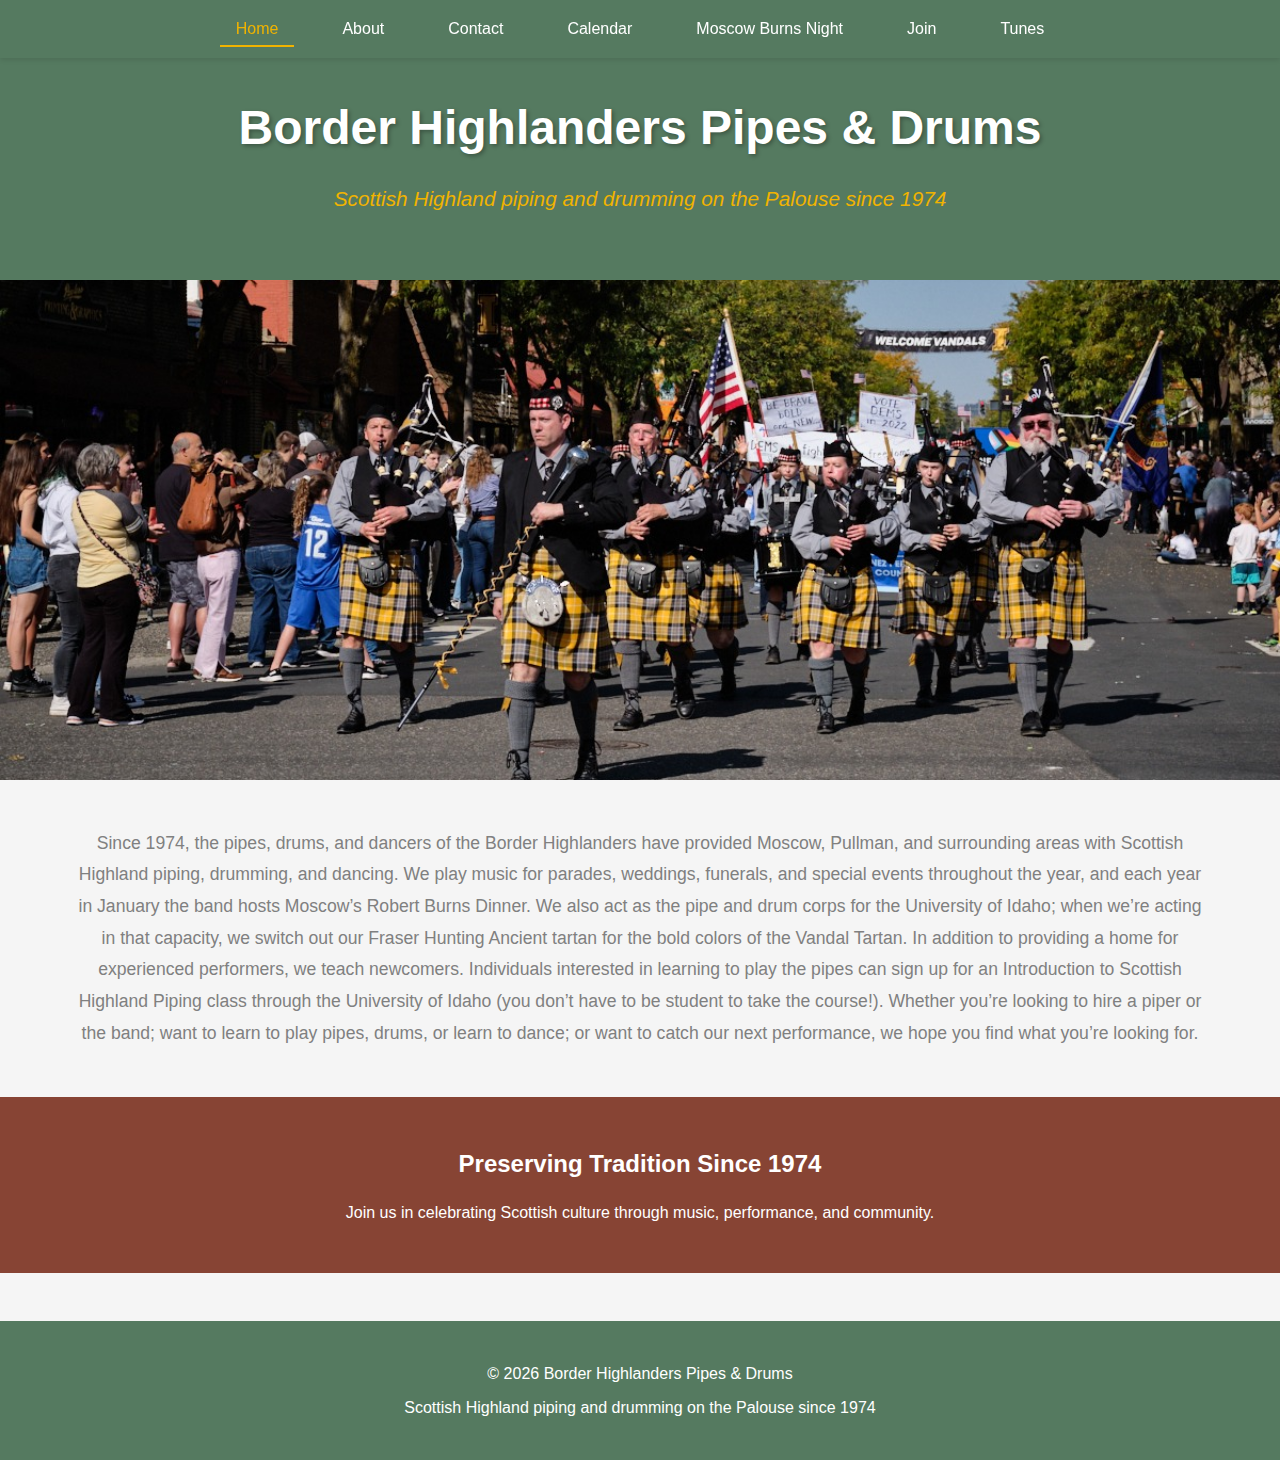
<file: index.html>
<!DOCTYPE html>
<html lang="en">
<head>
    <meta charset="UTF-8">
    <meta name="viewport" content="width=device-width, initial-scale=1.0">
    <title>Border Highlanders Pipes & Drums</title>
    <style>
        * {
            margin: 0;
            padding: 0;
            box-sizing: border-box;
        }

        body {
            font-family: 'Segoe UI', Tahoma, Geneva, Verdana, sans-serif;
            line-height: 1.6;
            color: #333;
            background-color: #f5f5f5;
        }

        /* Navigation */
        nav {
            background-color:  #557a60;
            padding: 1rem 0;
            box-shadow: 0 2px 5px rgba(0,0,0,0.1);
            position: sticky;
            top: 0;
            z-index: 100;
        }

        nav ul {
            list-style: none;
            display: flex;
            justify-content: center;
            flex-wrap: wrap;
            gap: 2rem;
            padding: 0 2rem;
        }

        nav a {
            color: #fff;
            text-decoration: none;
            font-weight: 500;
            transition: color 0.3s ease;
            padding: 0.5rem 1rem;
        }

        nav a:hover {
            color: #F1B300;
        }

        nav a.active {
            color: #F1B300;
            border-bottom: 2px solid #F1B300;
        }

        /* Hero Section */
        .hero {
            background-color:  #557a60;
            color: white;
            padding: 2rem 2rem;
            text-align: center;
        }

        .hero h1 {
            font-size: 3rem;
            margin-bottom: 1rem;
            text-shadow: 2px 2px 4px rgba(0,0,0,0.3);
        }

        .hero .tagline {
            font-size: 1.3rem;
            font-style: italic;
            color: #F1B300;
            margin-bottom: 2rem;
        }

        /* Main Content */
        .container {
            max-width: 1200px;
            margin: 0 auto;
            padding: 3rem 2rem;
        }

        .content-section {
            background: transparent;
            padding: 0;
            border-radius: 0;
            box-shadow: none;
            margin-bottom: 0;
        }

        .image-container {
            position: relative;
            width: 100vw;
            height: 500px;
            margin: 0;
            margin-left: calc(-50vw + 50%);
            overflow: hidden;
        }

        .slideshow {
            position: relative;
            width: 100%;
            height: 100%;
        }

        .slideshow img {
            position: absolute;
            width: 100%;
            height: 100%;
            object-fit: cover;
            object-position: center;
            opacity: 0;
            transition: opacity 1s ease-in-out;
        }

        .slideshow img.active {
            opacity: 1;
        }

        .welcome-text {
            font-size: 1.1rem;
            line-height: 1.8;
            color: #808080;
            text-align: center;
            margin: 3rem auto;
            max-width: 1200px;
            padding: 0 2rem;
        }

        .highlight-box {
            background-color: #874434;
            color: white;
            padding: 3rem 2rem;
            margin: 0;
            text-align: center;
        }

        .highlight-box h2 {
            margin-bottom: 1rem;
        }

        /* Footer */
        footer {
            background-color:  #557a60;
            color: white;
            text-align: center;
            padding: 2rem;
            margin-top: 3rem;
        }

        footer p {
            margin: 0.5rem 0;
        }

        /* Responsive Design */
        @media (max-width: 768px) {
            .hero h1 {
                font-size: 2rem;
            }

            .hero .tagline {
                font-size: 1rem;
            }

            nav ul {
                gap: 1rem;
            }

            nav a {
                padding: 0.3rem 0.5rem;
                font-size: 0.9rem;
            }

            .content-section {
                padding: 1.5rem;
            }

            .image-container {
                height: 300px;
            }
        }
    </style>
</head>
<body>
    <nav>
        <ul>
            <li><a href="index.html" class="active">Home</a></li>
            <li><a href="about.html">About</a></li>
            <li><a href="contact.html">Contact</a></li>
            <li><a href="calendar.html">Calendar</a></li>
            <li><a href="moscow-burns-night.html">Moscow Burns Night</a></li>
            <li><a href="join.html">Join</a></li>
            <li><a href="tunes.html">Tunes</a></li>
        </ul>
    </nav>

    <div class="hero">
        <h1>Border Highlanders Pipes & Drums</h1>
        <p class="tagline">Scottish Highland piping and drumming on the Palouse since 1974</p>
    </div>

    <div class="image-container">
        <div class="slideshow" id="slideshow">
            <!-- Images will be dynamically inserted here by JavaScript -->
        </div>
    </div>

    <p class="welcome-text">
Since 1974, the pipes, drums, and dancers of the Border Highlanders have provided Moscow, Pullman, and surrounding areas with Scottish Highland piping, drumming, and dancing. We play music for parades, weddings, funerals, and special events throughout the year, and each year in January the band hosts Moscow’s Robert Burns Dinner. We also act as the pipe and drum corps for the University of Idaho; when we’re acting in that capacity, we switch out our Fraser Hunting Ancient tartan for the bold colors of the Vandal Tartan.

In addition to providing a home for experienced performers, we teach newcomers. Individuals interested in learning to play the pipes can sign up for an Introduction to Scottish Highland Piping class through the University of Idaho (you don’t have to be student to take the course!).

Whether you’re looking to hire a piper or the band; want to learn to play pipes, drums, or learn to dance; or want to catch our next performance, we hope you find what you’re looking for.
    </p>

    <div class="highlight-box">
        <h2>Preserving Tradition Since 1974</h2>
        <p>Join us in celebrating Scottish culture through music, performance, and community.</p>
    </div>

    <footer>
        <p>&copy; 2026 Border Highlanders Pipes & Drums</p>
        <p>Scottish Highland piping and drumming on the Palouse since 1974</p>
    </footer>

    <script>
        // Image slideshow with random progression
        // TO ADD MORE IMAGES: Simply add the filename to this array
        const images = [
            'images/portrait',
            'images/commencement.jpg',
            'images/cornerclub.jpg',
            'images/homecoming.jpg',
            'images/lentil.jpg',
            'images/pattys.jpg',
            'images/vandaltartan.jpg',
        ];

        // Shuffle array randomly (Fisher-Yates shuffle)
        function shuffleArray(array) {
            const shuffled = [...array];
            for (let i = shuffled.length - 1; i > 0; i--) {
                const j = Math.floor(Math.random() * (i + 1));
                [shuffled[i], shuffled[j]] = [shuffled[j], shuffled[i]];
            }
            return shuffled;
        }

        // Initialize slideshow
        function initSlideshow() {
            const slideshowContainer = document.getElementById('slideshow');
            const shuffledImages = shuffleArray(images);

            // Create img elements for all images
            shuffledImages.forEach((src, index) => {
                const img = document.createElement('img');
                img.src = src;
                img.alt = 'Border Highlanders Pipes & Drums';
                if (index === 0) {
                    img.classList.add('active');
                }
                slideshowContainer.appendChild(img);
            });

            // Start the slideshow rotation
            let currentIndex = 0;
            const imgElements = slideshowContainer.querySelectorAll('img');

            // Only run slideshow if there's more than one image
            if (imgElements.length > 1) {
                setInterval(() => {
                    // Remove active class from current image
                    imgElements[currentIndex].classList.remove('active');

                    // Move to next image (loop back to start when at end)
                    currentIndex = (currentIndex + 1) % imgElements.length;

                    // Add active class to new current image
                    imgElements[currentIndex].classList.add('active');
                }, 5000); // 1 second fade + 1 second hold = 2000ms total
            }
        }

        // Start slideshow when page loads
        document.addEventListener('DOMContentLoaded', initSlideshow);
    </script>
</body>
</html>
</file>
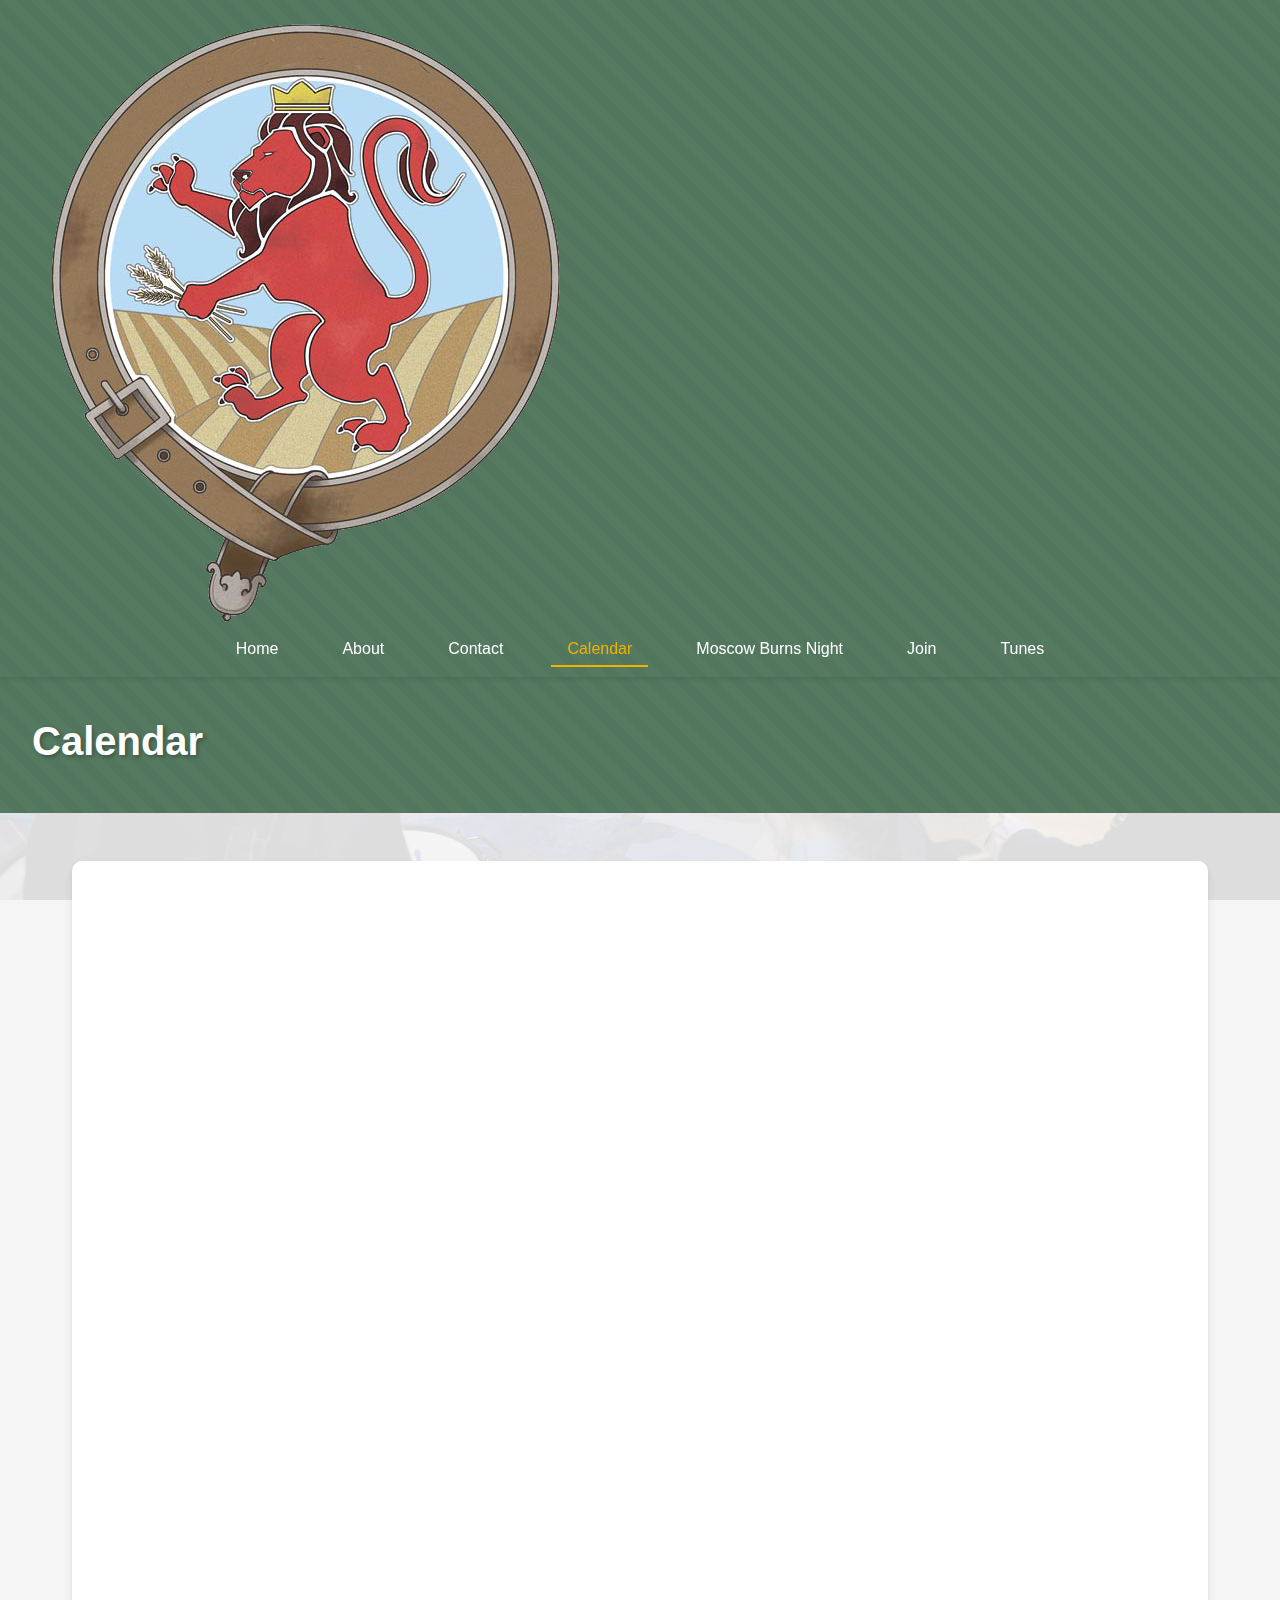
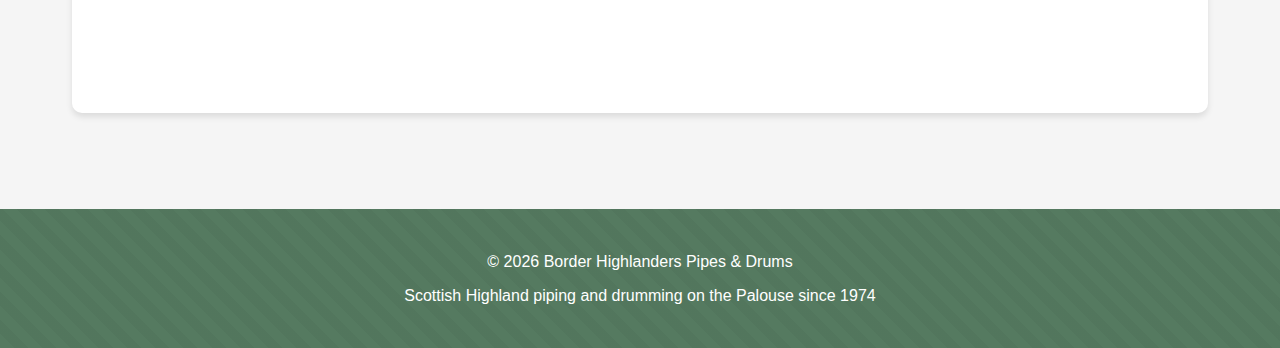
<file: calendar.html>
<!DOCTYPE html>
<html lang="en">
<head>
    <meta charset="UTF-8">
    <meta name="viewport" content="width=device-width, initial-scale=1.0">
    <title>Calendar - Border Highlanders Pipes & Drums</title>
    <link rel="stylesheet" href="styles.css">
</head>
<body class="page-calendar">
    <nav>
        <div class="nav-content">
            <img src="images/CrestSquareTransparent.png" alt="Border Highlanders Crest" class="nav-logo">
            <ul>
                <li><a href="index.html">Home</a></li>
                <li><a href="about.html">About</a></li>
                <li><a href="contact.html">Contact</a></li>
                <li><a href="calendar.html" class="active">Calendar</a></li>
                <li><a href="moscow-burns-night.html">Moscow Burns Night</a></li>
                <li><a href="join.html">Join</a></li>
                <li><a href="tunes.html">Tunes</a></li>
            </ul>
        </div>
    </nav>

    <div class="hero">
        <h1>Calendar</h1>
    </div>

    <div class="container">
        <div class="calendar-container">
            <div class="calendar-embed">
                <iframe src="https://calendar.google.com/calendar/embed?src=ouoharbh0blj995hi71nio95tg%40group.calendar.google.com&ctz=America%2FLos_Angeles" frameborder="0" scrolling="no"></iframe>
            </div>
        </div>
    </div>

    <footer>
        <p>&copy; 2026 Border Highlanders Pipes & Drums</p>
        <p>Scottish Highland piping and drumming on the Palouse since 1974</p>
    </footer>
</body>
</html>
</file>
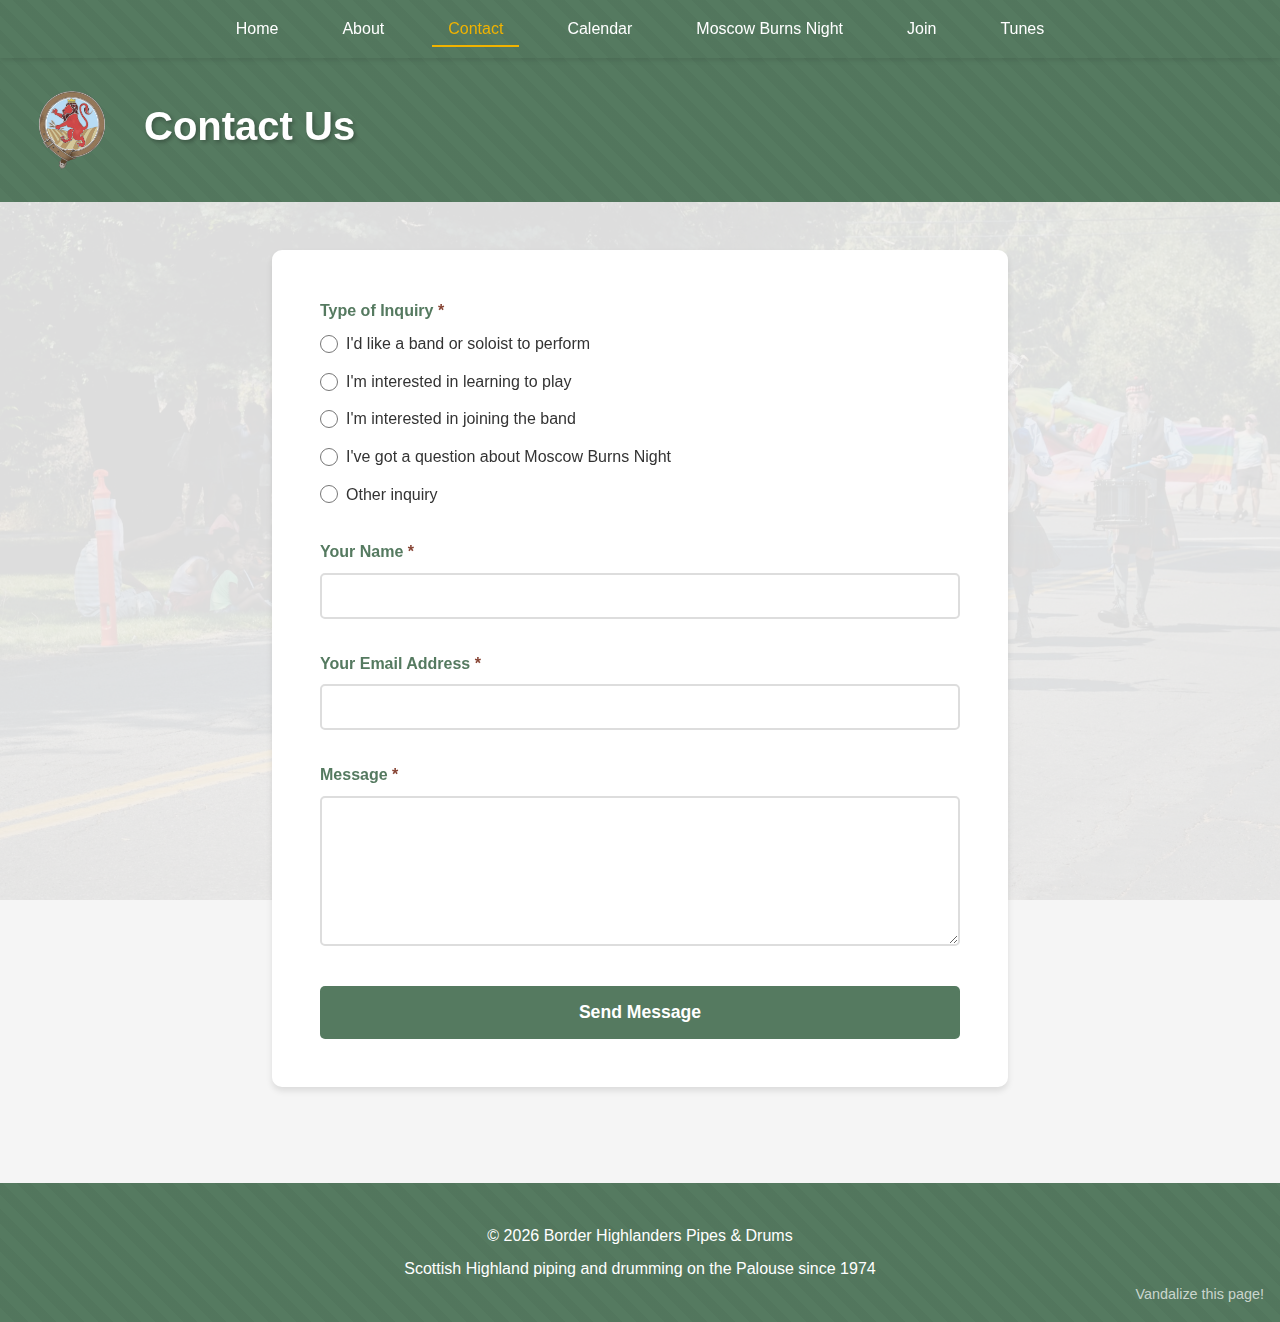
<file: contact.html>
<!DOCTYPE html>
<html lang="en">
<head>
    <meta charset="UTF-8">
    <meta name="viewport" content="width=device-width, initial-scale=1.0">
    <title>Contact - Border Highlanders Pipes & Drums</title>

    <link rel="preload" as="image" href="images/portrait.jpg">
    <link rel="stylesheet" href="styles.css">

    <!-- Favicons -->
    <link rel="apple-touch-icon" sizes="180x180" href="/fav/apple-touch-icon.png">
    <link rel="icon" type="image/png" sizes="32x32" href="/fav/favicon-32x32.png">
    <link rel="icon" type="image/png" sizes="16x16" href="/fav/favicon-16x16.png">
    <link rel="manifest" href="/fav/site.webmanifest">
    <link rel="icon" href="/fav/favicon.ico" type="image/x-icon">
</head>
<body class="page-contact">
    <nav>
        <ul>
            <li><a href="index.html">Home</a></li>
            <li><a href="about.html">About</a></li>
            <li><a href="contact.html" class="active">Contact</a></li>
            <li><a href="calendar.html">Calendar</a></li>
            <li><a href="moscow-burns-night.html">Moscow Burns Night</a></li>
            <li><a href="join.html">Join</a></li>
            <li><a href="tunes.html">Tunes</a></li>
        </ul>
    </nav>

    <div class="hero">
        <div class="hero-content">
            <img src="images/CrestSquareTransparent.png" alt="Border Highlanders Crest" class="hero-logo">
            <div class="hero-text">
                <h1>Contact Us</h1>
            </div>
        </div>
    </div>

    <div class="container">
        <div class="contact-form">
            <form action="https://formspree.io/f/xbddrvkv" method="POST">
                <div class="form-group">
                    <label>Type of Inquiry <span class="required">*</span></label>
                    <div class="radio-group">
                        <div class="radio-option">
                            <input type="radio" id="performance" name="inquiry_type" value="I'd like a band or soloist to perform" required>
                            <label for="performance">I'd like a band or soloist to perform</label>
                        </div>
                        <div class="radio-option">
                            <input type="radio" id="learn" name="inquiry_type" value="I'm interested in learning to play" required>
                            <label for="learn">I'm interested in learning to play</label>
                        </div>
                        <div class="radio-option">
                            <input type="radio" id="join" name="inquiry_type" value="I'm interested in joining the band" required>
                            <label for="join">I'm interested in joining the band</label>
                        </div>
                        <div class="radio-option">
                            <input type="radio" id="burns" name="inquiry_type" value="I've got a question about Moscow Burns Night" required>
                            <label for="burns">I've got a question about Moscow Burns Night</label>
                        </div>
                        <div class="radio-option">
                            <input type="radio" id="other" name="inquiry_type" value="Other inquiry" required>
                            <label for="other">Other inquiry</label>
                        </div>
                    </div>
                </div>

                <div class="form-group">
                    <label for="name">Your Name <span class="required">*</span></label>
                    <input type="text" id="name" name="name" required>
                </div>

                <div class="form-group">
                    <label for="email">Your Email Address <span class="required">*</span></label>
                    <input type="email" id="email" name="email" required>
                </div>

                <div class="form-group">
                    <label for="message">Message <span class="required">*</span></label>
                    <textarea id="message" name="message" required></textarea>
                </div>

                <button type="submit" class="submit-btn">Send Message</button>
            </form>
        </div>
    </div>

    <footer>
        <p>&copy; 2026 Border Highlanders Pipes & Drums</p>
        <p>Scottish Highland piping and drumming on the Palouse since 1974</p>
        <a href="#" id="vandalize-link" class="vandalize-link">Vandalize this page!</a>
    </footer>

    <script>
        // Update form subject based on selected inquiry type
        document.querySelectorAll('input[name="inquiry_type"]').forEach(radio => {
            radio.addEventListener('change', function() {
                const form = document.querySelector('form');
                // Add hidden _subject field for Formspree
                let subjectInput = form.querySelector('input[name="_subject"]');
                if (!subjectInput) {
                    subjectInput = document.createElement('input');
                    subjectInput.type = 'hidden';
                    subjectInput.name = '_subject';
                    form.appendChild(subjectInput);
                }
                subjectInput.value = this.value;
            });
        });
    </script>
    <script src="script.js"></script>
</body>
</html>
</file>
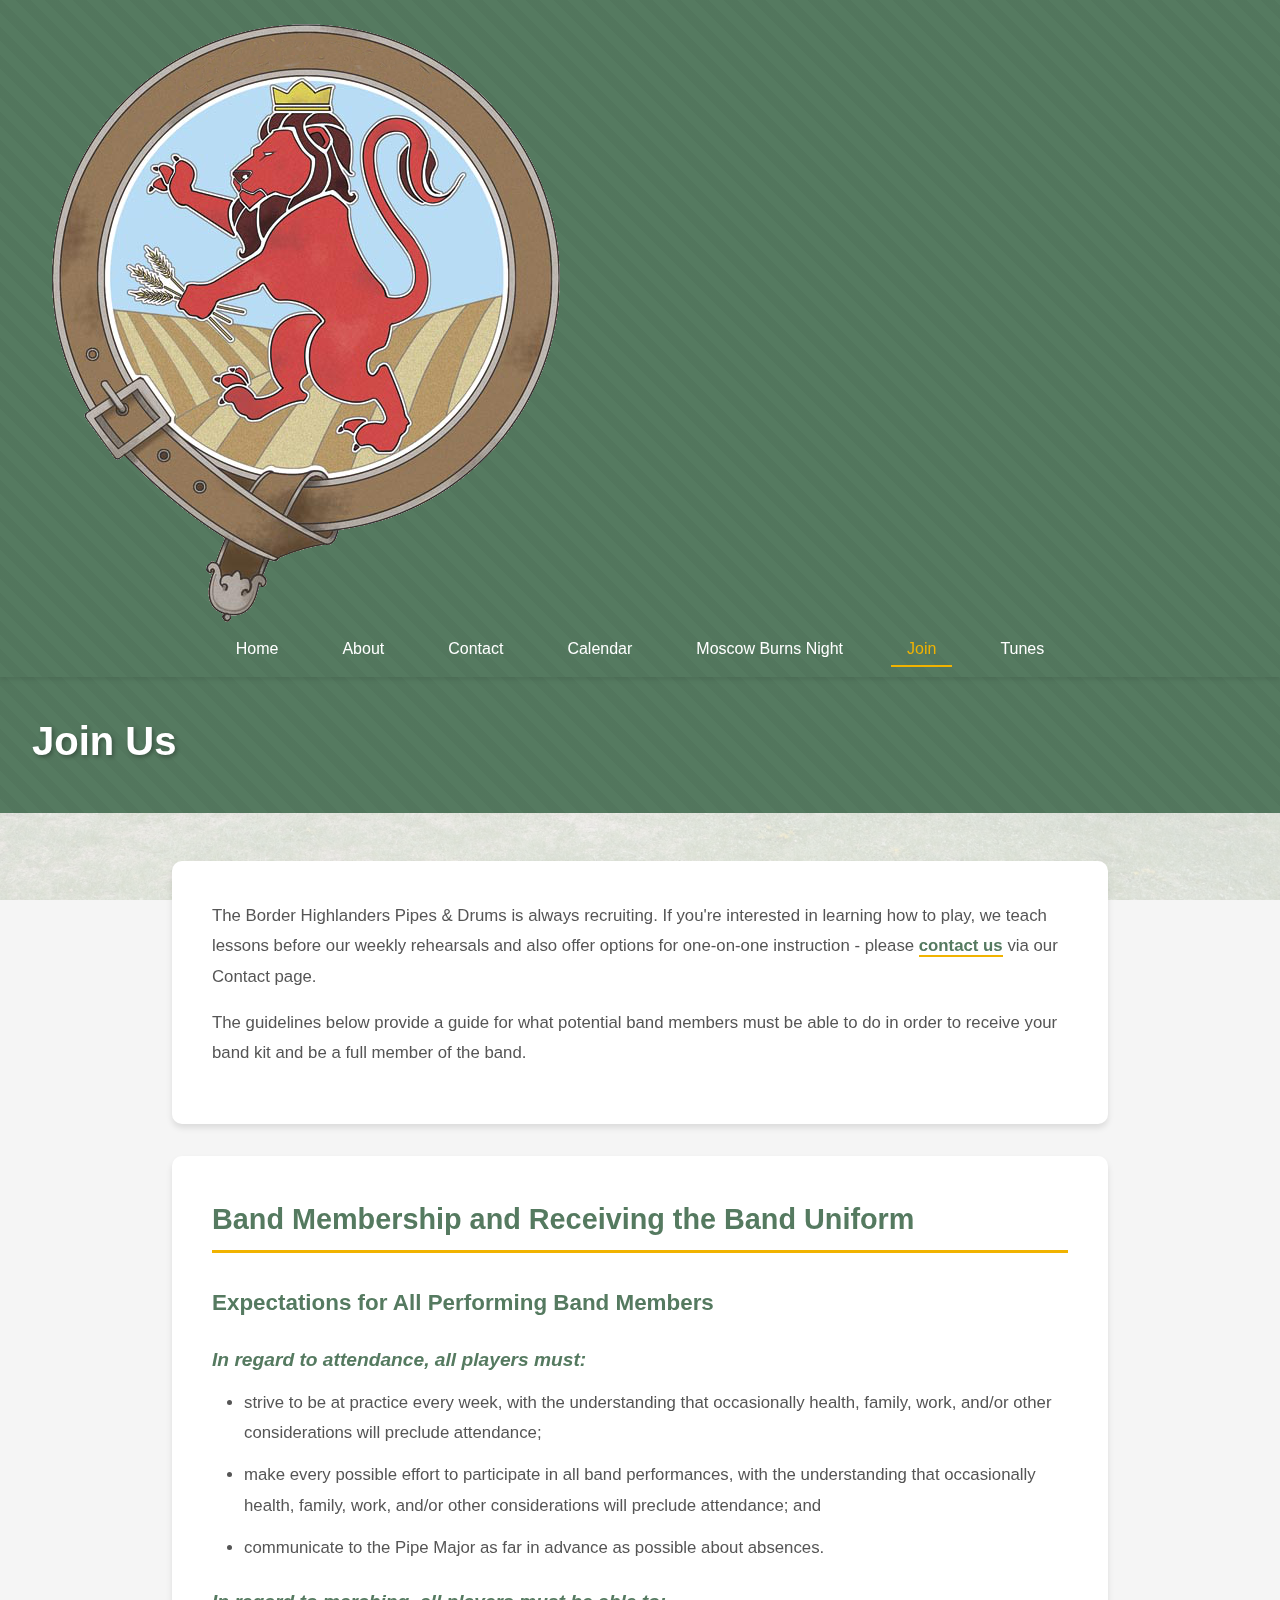
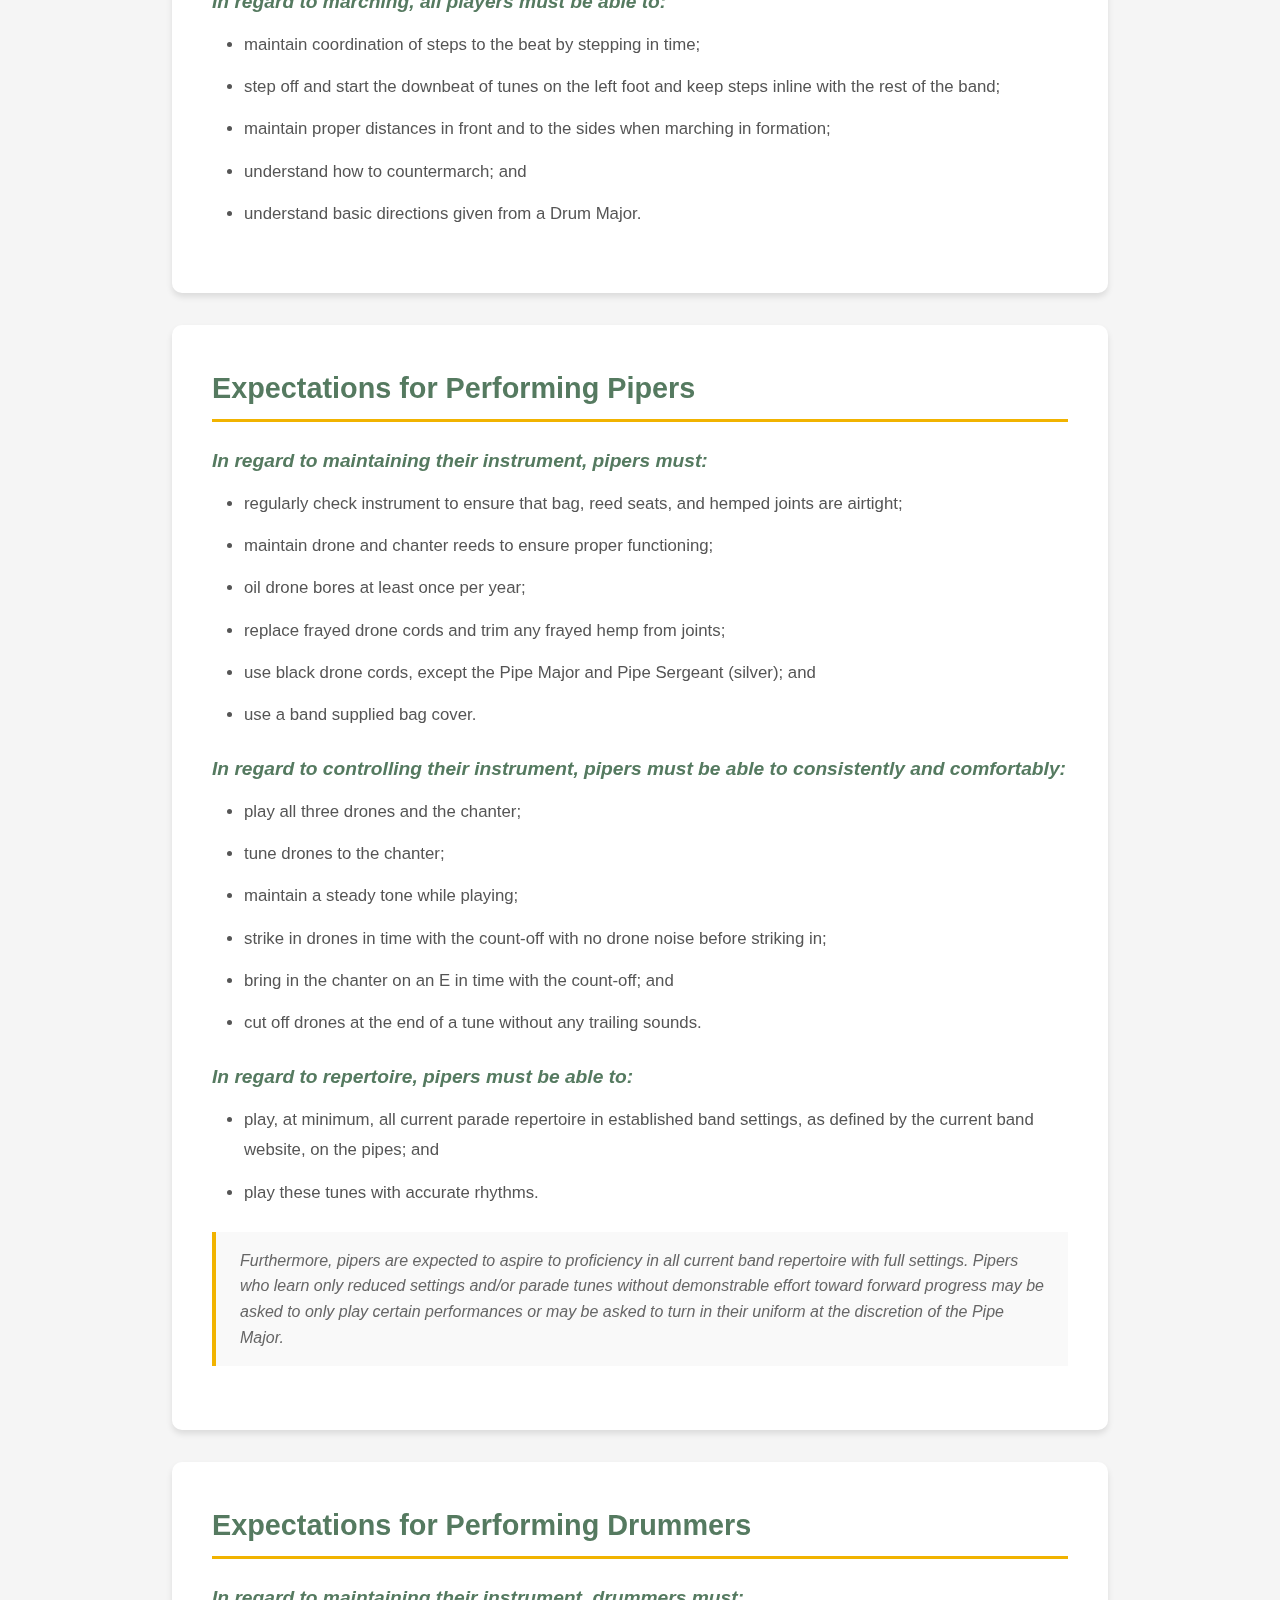
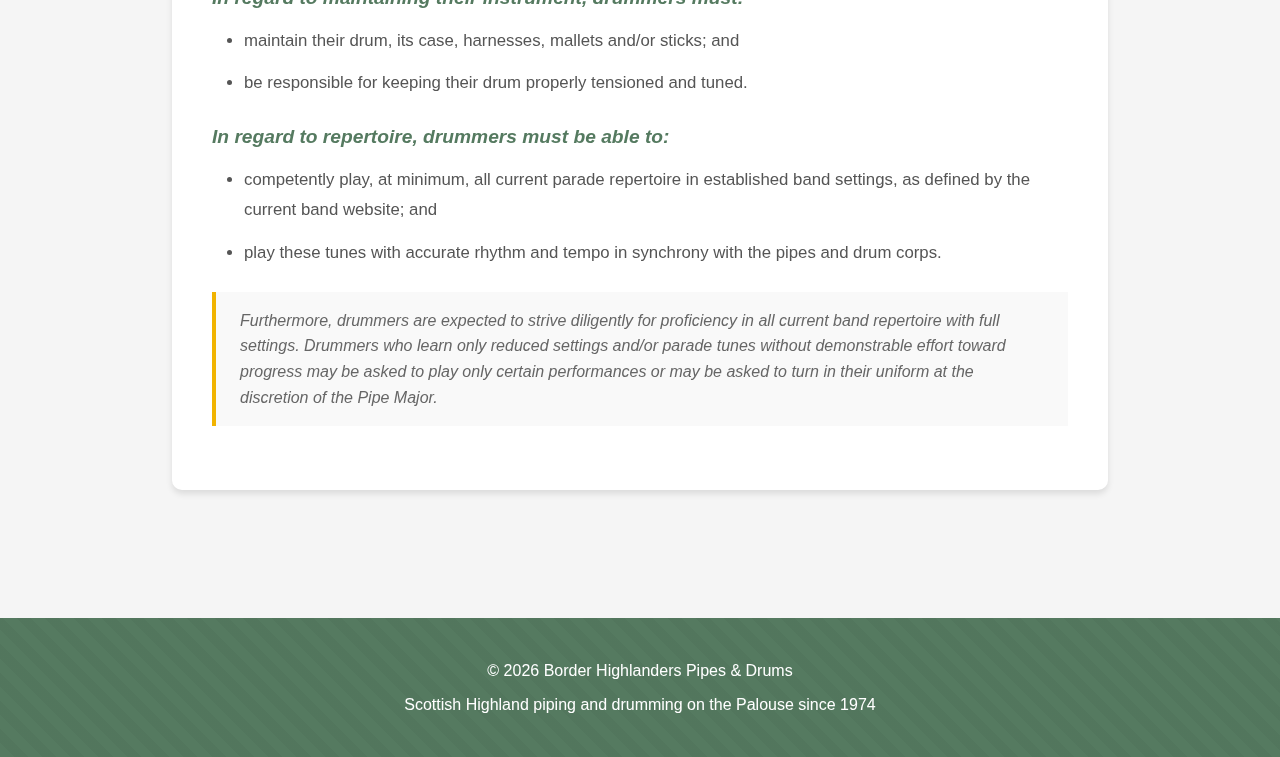
<file: join.html>
<!DOCTYPE html>
<html lang="en">
<head>
    <meta charset="UTF-8">
    <meta name="viewport" content="width=device-width, initial-scale=1.0">
    <title>Join - Border Highlanders Pipes & Drums</title>
    <link rel="stylesheet" href="styles.css">
</head>
<body class="page-join">
    <nav>
        <div class="nav-content">
            <img src="images/CrestSquareTransparent.png" alt="Border Highlanders Crest" class="nav-logo">
            <ul>
                <li><a href="index.html">Home</a></li>
                <li><a href="about.html">About</a></li>
                <li><a href="contact.html">Contact</a></li>
                <li><a href="calendar.html">Calendar</a></li>
                <li><a href="moscow-burns-night.html">Moscow Burns Night</a></li>
                <li><a href="join.html" class="active">Join</a></li>
                <li><a href="tunes.html">Tunes</a></li>
            </ul>
        </div>
    </nav>

    <div class="hero">
        <h1>Join Us</h1>
    </div>

    <div class="container">
        <div class="content-section">
            <p class="intro-text">
                The Border Highlanders Pipes & Drums is always recruiting. If you're interested in learning how to play, we teach lessons before our weekly rehearsals and also offer options for one-on-one instruction - please <a href="contact.html">contact us</a> via our Contact page.
            </p>

            <p class="intro-text">
                The guidelines below provide a guide for what potential band members must be able to do in order to receive your band kit and be a full member of the band.
            </p>
        </div>

        <div class="content-section">
            <h2>Band Membership and Receiving the Band Uniform</h2>

            <h3>Expectations for All Performing Band Members</h3>

            <h4>In regard to attendance, all players must:</h4>
            <ul>
                <li>strive to be at practice every week, with the understanding that occasionally health, family, work, and/or other considerations will preclude attendance;</li>
                <li>make every possible effort to participate in all band performances, with the understanding that occasionally health, family, work, and/or other considerations will preclude attendance; and</li>
                <li>communicate to the Pipe Major as far in advance as possible about absences.</li>
            </ul>

            <h4>In regard to marching, all players must be able to:</h4>
            <ul>
                <li>maintain coordination of steps to the beat by stepping in time;</li>
                <li>step off and start the downbeat of tunes on the left foot and keep steps inline with the rest of the band;</li>
                <li>maintain proper distances in front and to the sides when marching in formation;</li>
                <li>understand how to countermarch; and</li>
                <li>understand basic directions given from a Drum Major.</li>
            </ul>
        </div>

        <div class="content-section">
            <h2>Expectations for Performing Pipers</h2>

            <h4>In regard to maintaining their instrument, pipers must:</h4>
            <ul>
                <li>regularly check instrument to ensure that bag, reed seats, and hemped joints are airtight;</li>
                <li>maintain drone and chanter reeds to ensure proper functioning;</li>
                <li>oil drone bores at least once per year;</li>
                <li>replace frayed drone cords and trim any frayed hemp from joints;</li>
                <li>use black drone cords, except the Pipe Major and Pipe Sergeant (silver); and</li>
                <li>use a band supplied bag cover.</li>
            </ul>

            <h4>In regard to controlling their instrument, pipers must be able to consistently and comfortably:</h4>
            <ul>
                <li>play all three drones and the chanter;</li>
                <li>tune drones to the chanter;</li>
                <li>maintain a steady tone while playing;</li>
                <li>strike in drones in time with the count-off with no drone noise before striking in;</li>
                <li>bring in the chanter on an E in time with the count-off; and</li>
                <li>cut off drones at the end of a tune without any trailing sounds.</li>
            </ul>

            <h4>In regard to repertoire, pipers must be able to:</h4>
            <ul>
                <li>play, at minimum, all current parade repertoire in established band settings, as defined by the current band website, on the pipes; and</li>
                <li>play these tunes with accurate rhythms.</li>
            </ul>

            <div class="note">
                Furthermore, pipers are expected to aspire to proficiency in all current band repertoire with full settings. Pipers who learn only reduced settings and/or parade tunes without demonstrable effort toward forward progress may be asked to only play certain performances or may be asked to turn in their uniform at the discretion of the Pipe Major.
            </div>
        </div>

        <div class="content-section">
            <h2>Expectations for Performing Drummers</h2>

            <h4>In regard to maintaining their instrument, drummers must:</h4>
            <ul>
                <li>maintain their drum, its case, harnesses, mallets and/or sticks; and</li>
                <li>be responsible for keeping their drum properly tensioned and tuned.</li>
            </ul>

            <h4>In regard to repertoire, drummers must be able to:</h4>
            <ul>
                <li>competently play, at minimum, all current parade repertoire in established band settings, as defined by the current band website; and</li>
                <li>play these tunes with accurate rhythm and tempo in synchrony with the pipes and drum corps.</li>
            </ul>

            <div class="note">
                Furthermore, drummers are expected to strive diligently for proficiency in all current band repertoire with full settings. Drummers who learn only reduced settings and/or parade tunes without demonstrable effort toward progress may be asked to play only certain performances or may be asked to turn in their uniform at the discretion of the Pipe Major.
            </div>
        </div>
    </div>

    <footer>
        <p>&copy; 2026 Border Highlanders Pipes & Drums</p>
        <p>Scottish Highland piping and drumming on the Palouse since 1974</p>
    </footer>
</body>
</html>
</file>
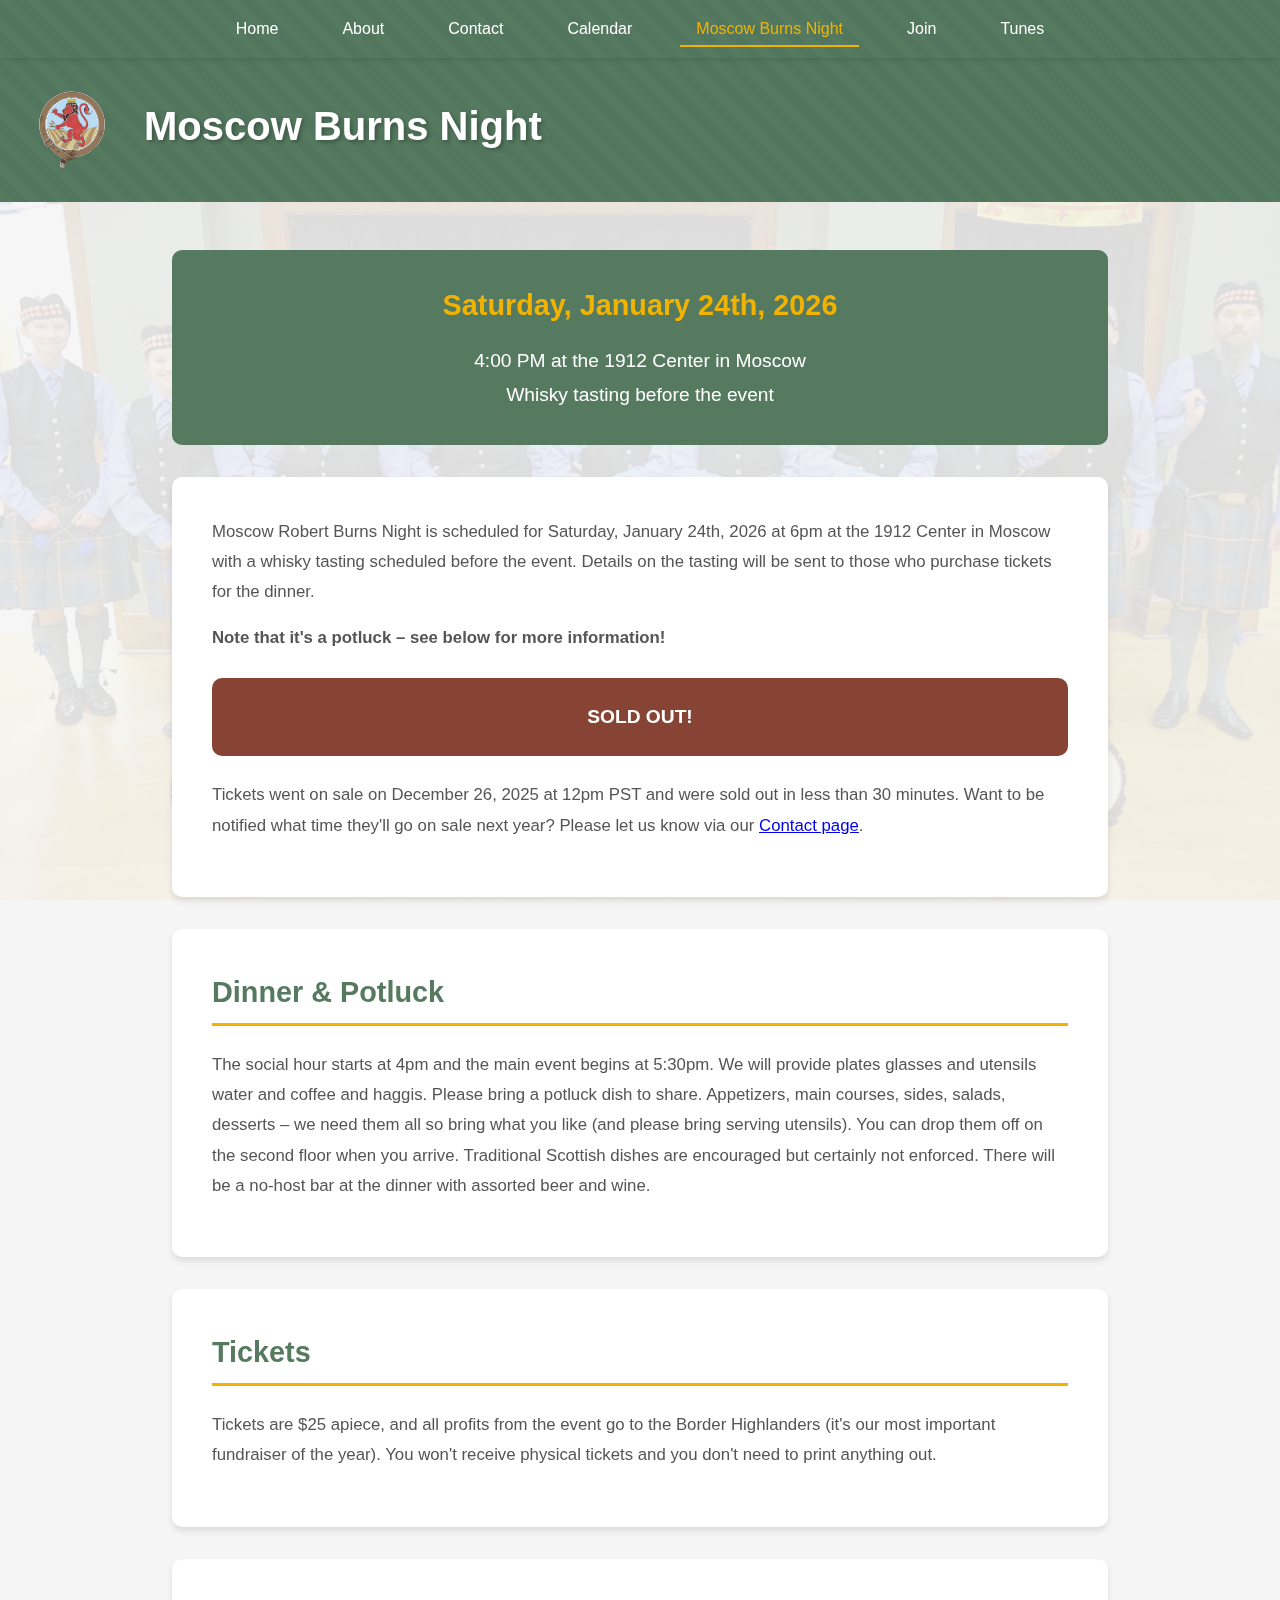
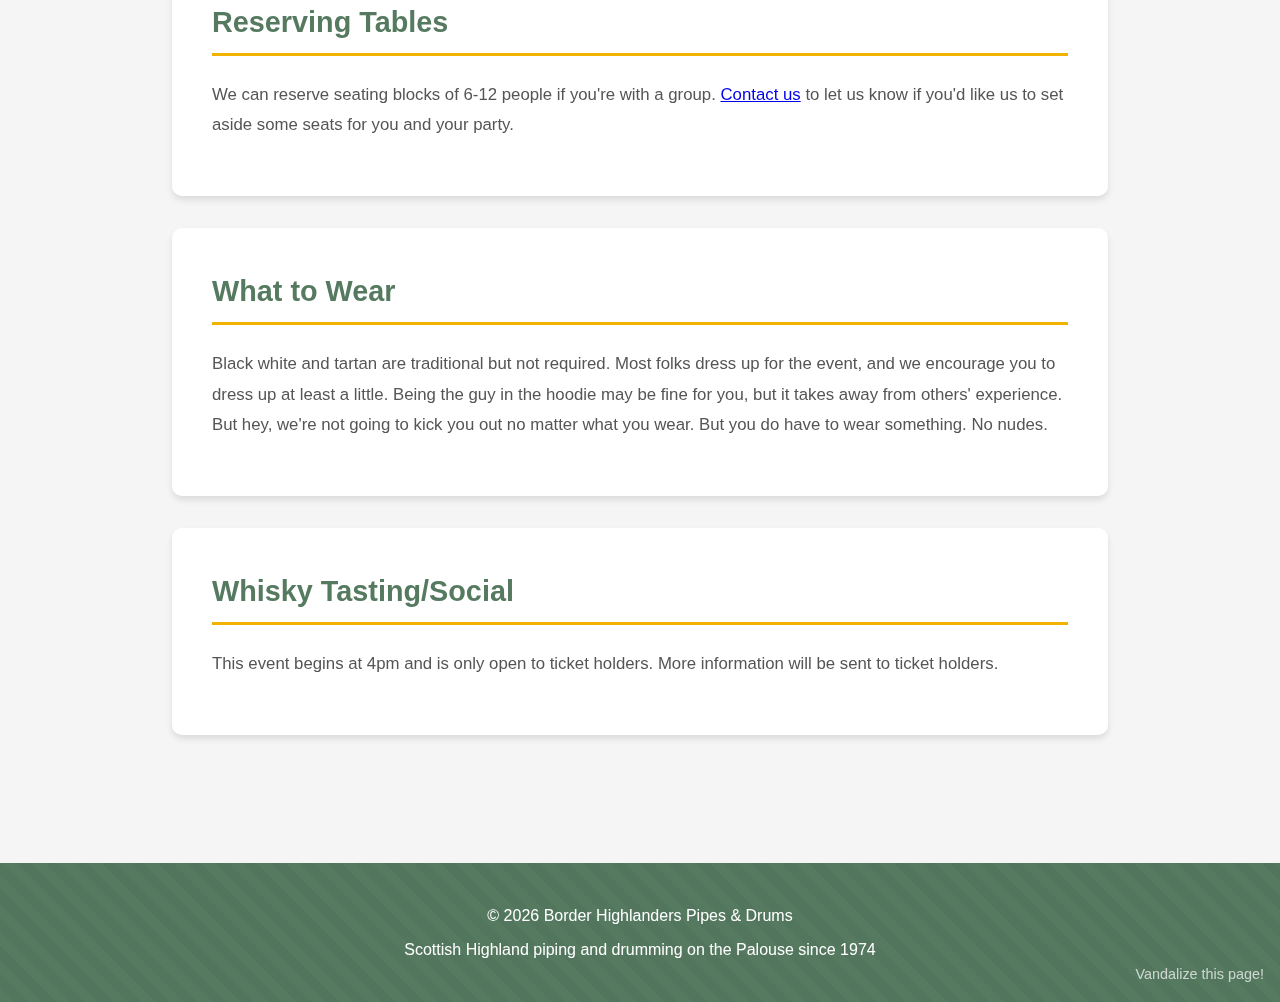
<file: moscow-burns-night.html>
<!DOCTYPE html>
<html lang="en">
<head>
    <meta charset="UTF-8">
    <meta name="viewport" content="width=device-width, initial-scale=1.0">
    <title>Moscow Burns Night - Border Highlanders Pipes & Drums</title>
    <link rel="preload" as="image" href="images/burns.jpg">
    <link rel="stylesheet" href="styles.css">
</head>
<body class="page-burns">
    <nav>
        <ul>
            <li><a href="index.html">Home</a></li>
            <li><a href="about.html">About</a></li>
            <li><a href="contact.html">Contact</a></li>
            <li><a href="calendar.html">Calendar</a></li>
            <li><a href="moscow-burns-night.html" class="active">Moscow Burns Night</a></li>
            <li><a href="join.html">Join</a></li>
            <li><a href="tunes.html">Tunes</a></li>
        </ul>
    </nav>

    <div class="hero">
        <div class="hero-content">
            <img src="images/CrestSquareTransparent.png" alt="Border Highlanders Crest" class="hero-logo">
            <div class="hero-text">
                <h1>Moscow Burns Night</h1>
            </div>
        </div>
    </div>

    <div class="container">
        <div class="event-highlight">
            <h2>Saturday, January 24th, 2026</h2>
            <p>4:00 PM at the 1912 Center in Moscow</p>
            <p>Whisky tasting before the event</p>
        </div>

        <div class="content-section">
            <p>Moscow Robert Burns Night is scheduled for Saturday, January 24th, 2026 at 6pm at the 1912 Center in Moscow with a whisky tasting scheduled before the event. Details on the tasting will be sent to those who purchase tickets for the dinner.</p>

            <p><strong>Note that it's a potluck – see below for more information!</strong></p>

            <div class="sold-out">
                SOLD OUT!
            </div>

            <p>Tickets went on sale on December 26, 2025 at 12pm PST and were sold out in less than 30 minutes. Want to be notified what time they'll go on sale next year? Please let us know via our <a href="contact.html">Contact page</a>.</p>
        </div>

        <div class="content-section">
            <h2>Dinner & Potluck</h2>
            <p>The social hour starts at 4pm and the main event begins at 5:30pm. We will provide plates glasses and utensils water and coffee and haggis. Please bring a potluck dish to share. Appetizers, main courses, sides, salads, desserts – we need them all so bring what you like (and please bring serving utensils). You can drop them off on the second floor when you arrive. Traditional Scottish dishes are encouraged but certainly not enforced. There will be a no-host bar at the dinner with assorted beer and wine.</p>
        </div>

        <div class="content-section">
            <h2>Tickets</h2>
            <p>Tickets are $25 apiece, and all profits from the event go to the Border Highlanders (it's our most important fundraiser of the year). You won't receive physical tickets and you don't need to print anything out.</p>
        </div>

        <div class="content-section">
            <h2>Reserving Tables</h2>
            <p>We can reserve seating blocks of 6-12 people if you're with a group. <a href="contact.html">Contact us</a> to let us know if you'd like us to set aside some seats for you and your party.</p>
        </div>

        <div class="content-section">
            <h2>What to Wear</h2>
            <p>Black white and tartan are traditional but not required. Most folks dress up for the event, and we encourage you to dress up at least a little. Being the guy in the hoodie may be fine for you, but it takes away from others' experience. But hey, we're not going to kick you out no matter what you wear. But you do have to wear something. No nudes.</p>
        </div>

        <div class="content-section">
            <h2>Whisky Tasting/Social</h2>
            <p>This event begins at 4pm and is only open to ticket holders. More information will be sent to ticket holders.</p>
        </div>
    </div>

    <footer>
        <p>&copy; 2026 Border Highlanders Pipes & Drums</p>
        <p>Scottish Highland piping and drumming on the Palouse since 1974</p>
        <a href="#" id="vandalize-link" class="vandalize-link">Vandalize this page!</a>
    </footer>
    <script src="script.js"></script>
</body>
</html>
</file>
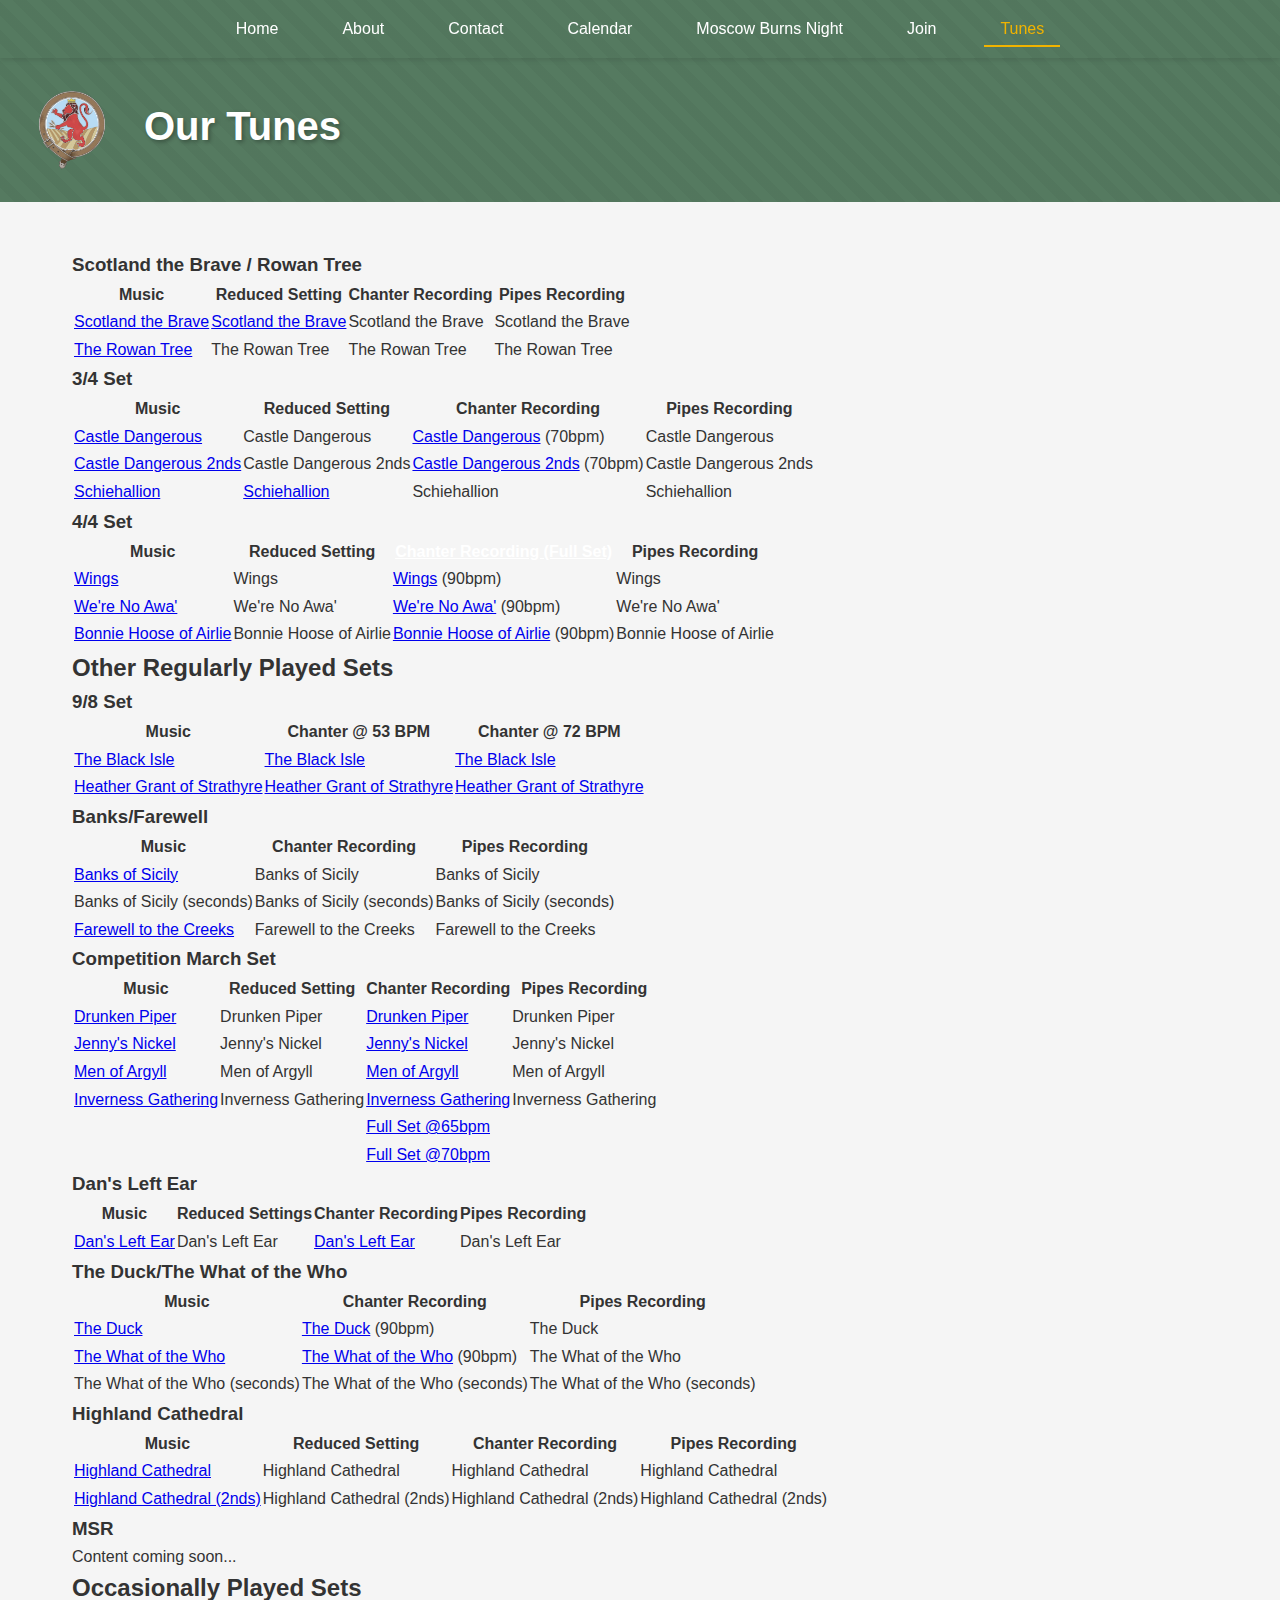
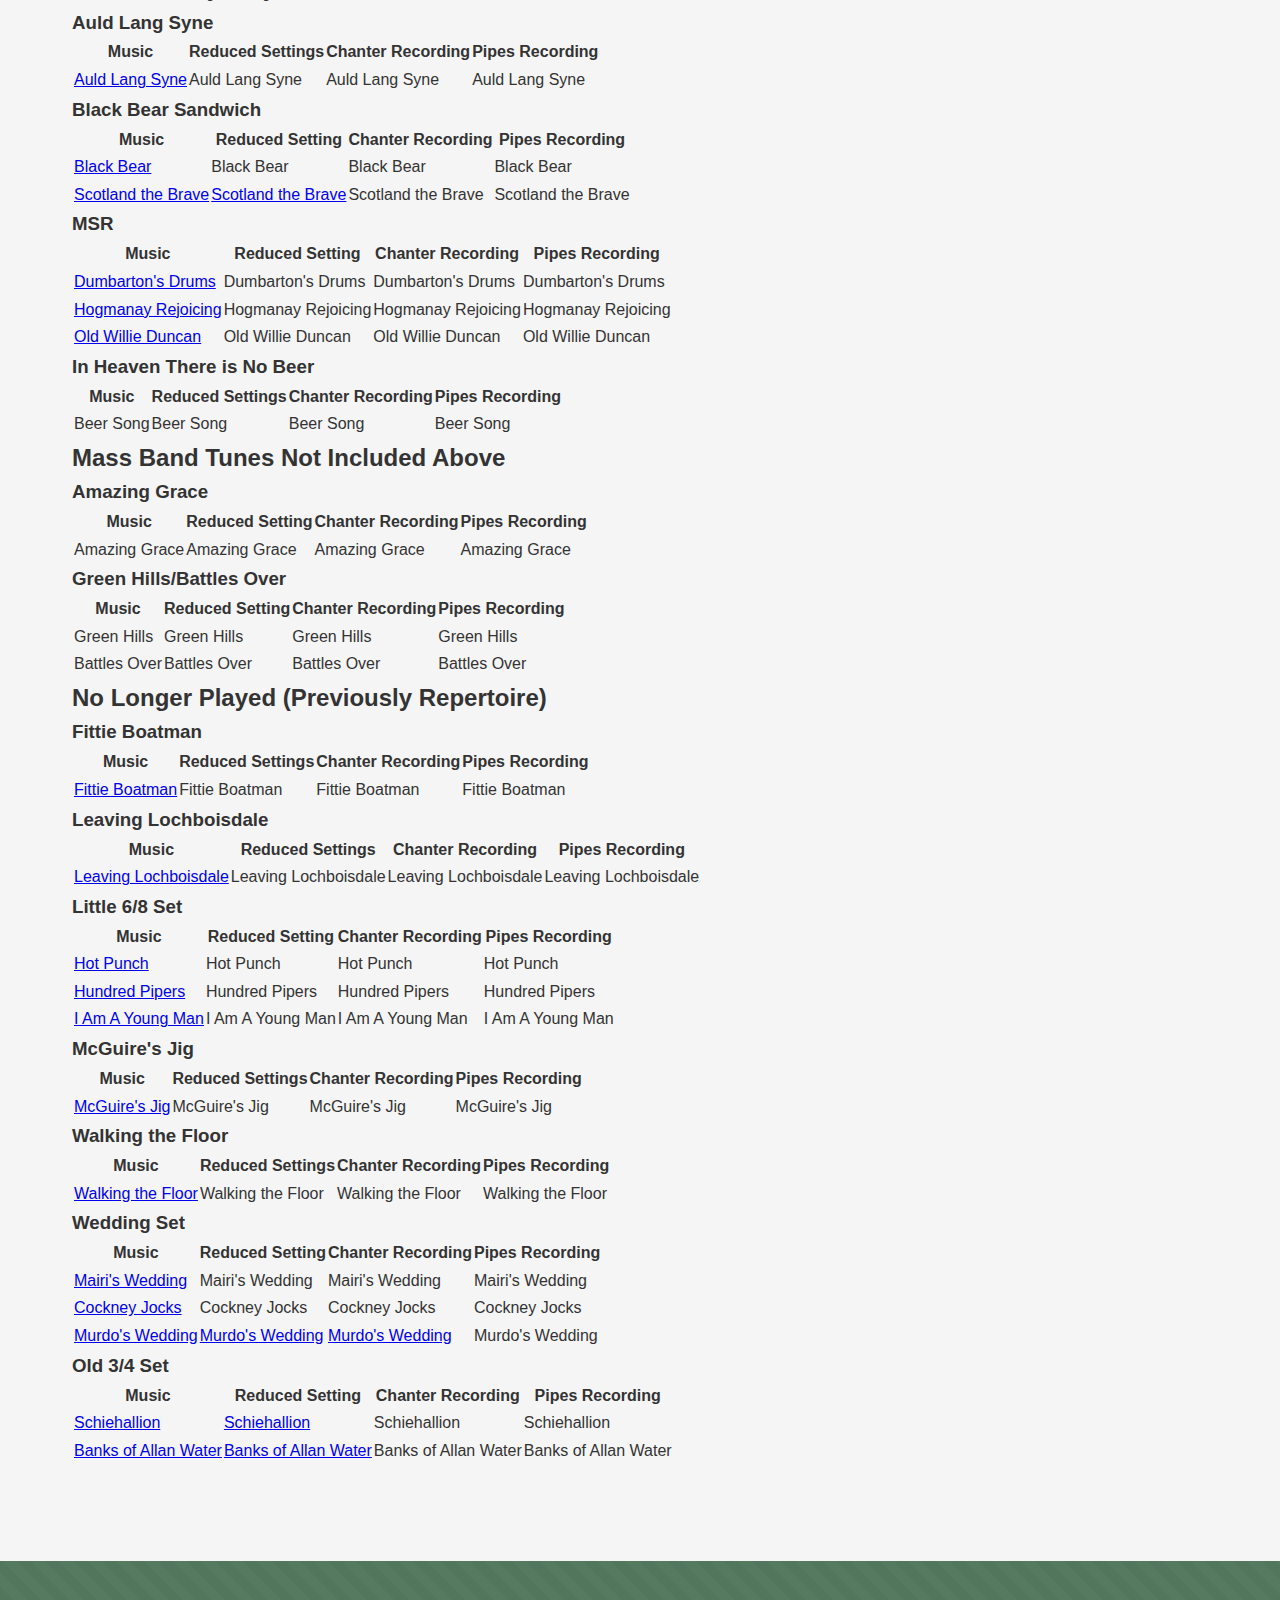
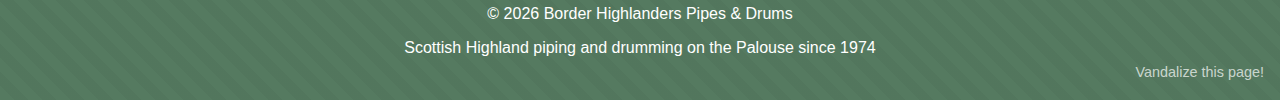
<file: tunes.html>
<!DOCTYPE html>
<html lang="en">
<head>
    <meta charset="UTF-8">
    <meta name="viewport" content="width=device-width, initial-scale=1.0">
    <title>Tunes - Border Highlanders Pipes & Drums</title>
    <link rel="stylesheet" href="styles.css">
</head>
<body>
    <nav>
        <ul>
            <li><a href="index.html">Home</a></li>
            <li><a href="about.html">About</a></li>
            <li><a href="contact.html">Contact</a></li>
            <li><a href="calendar.html">Calendar</a></li>
            <li><a href="moscow-burns-night.html">Moscow Burns Night</a></li>
            <li><a href="join.html">Join</a></li>
            <li><a href="tunes.html" class="active">Tunes</a></li>
        </ul>
    </nav>

    <div class="hero">
        <div class="hero-content">
            <img src="images/CrestSquareTransparent.png" alt="Border Highlanders Crest" class="hero-logo">
            <div class="hero-text">
                <h1>Our Tunes</h1>
            </div>
        </div>
    </div>

    <div class="container">
        <div class="tunes-section">
            <h3>Scotland the Brave / Rowan Tree</h3>
            <table class="tunes-table">
                <thead>
                    <tr>
                        <th>Music</th>
                        <th>Reduced Setting</th>
                        <th>Chanter Recording</th>
                        <th>Pipes Recording</th>
                    </tr>
                </thead>
                <tbody>
                    <tr>
                        <td><a href="tunes/StB.pdf" target="_blank">Scotland the Brave</a></td>
                        <td><a href="tunes/StB-reductions.pdf" target="_blank">Scotland the Brave</a></td>
                        <td>Scotland the Brave</td>
                        <td>Scotland the Brave</td>
                    </tr>
                    <tr>
                        <td><a href="tunes/RowanTree.pdf" target="_blank">The Rowan Tree</a></td>
                        <td>The Rowan Tree</td>
                        <td>The Rowan Tree</td>
                        <td>The Rowan Tree</td>
                    </tr>
                </tbody>
            </table>

            <h3>3/4 Set</h3>
            <table class="tunes-table">
                <thead>
                    <tr>
                        <th>Music</th>
                        <th>Reduced Setting</th>
                        <th>Chanter Recording</th>
                        <th>Pipes Recording</th>
                    </tr>
                </thead>
                <tbody>
                    <tr>
                        <td><a href="tunes/CastleDangerous.pdf" target="_blank">Castle Dangerous</a></td>
                        <td>Castle Dangerous</td>
                        <td><a href="tunes/CD_70bpm.mp3" target="_blank">Castle Dangerous</a> (70bpm)</td>
                        <td>Castle Dangerous</td>
                    </tr>
                    <tr>
                        <td><a href="tunes/CastleDangerous-2nds.pdf" target="_blank">Castle Dangerous 2nds</a></td>
                        <td>Castle Dangerous 2nds</td>
                        <td><a href="tunes/CD_seconds_70bpm.mp3" target="_blank">Castle Dangerous 2nds</a> (70bpm)</td>
                        <td>Castle Dangerous 2nds</td>
                    </tr>
                    <tr>
                        <td><a href="tunes/Schiehallion.pdf" target="_blank">Schiehallion</a></td>
                        <td><a href="tunes/Schiehallion-reductions.pdf" target="_blank">Schiehallion</a></td>
                        <td>Schiehallion</td>
                        <td>Schiehallion</td>
                    </tr>
                </tbody>
            </table>

            <h3>4/4 Set</h3>
            <table class="tunes-table">
                <thead>
                    <tr>
                        <th>Music</th>
                        <th>Reduced Setting</th>
                        <th><a href="tunes/4-4Set_90.mp3" target="_blank" style="color: white;">Chanter Recording (Full Set)</a></th>
                        <th>Pipes Recording</th>
                    </tr>
                </thead>
                <tbody>
                    <tr>
                        <td><a href="tunes/Wings.pdf" target="_blank">Wings</a></td>
                        <td>Wings</td>
                        <td><a href="tunes/Wings_90.mp3" target="_blank">Wings</a> (90bpm)</td>
                        <td>Wings</td>
                    </tr>
                    <tr>
                        <td><a href="tunes/NoAwa.pdf" target="_blank">We're No Awa'</a></td>
                        <td>We're No Awa'</td>
                        <td><a href="tunes/NoAwa_90.mp3" target="_blank">We're No Awa'</a> (90bpm)</td>
                        <td>We're No Awa'</td>
                    </tr>
                    <tr>
                        <td><a href="tunes/BonnieHoose.pdf" target="_blank">Bonnie Hoose of Airlie</a></td>
                        <td>Bonnie Hoose of Airlie</td>
                        <td><a href="tunes/BonnieHoose_90.mp3" target="_blank">Bonnie Hoose of Airlie</a> (90bpm)</td>
                        <td>Bonnie Hoose of Airlie</td>
                    </tr>
                </tbody>
            </table>
        </div>

        <div class="tunes-section">
            <h2>Other Regularly Played Sets</h2>

            <h3>9/8 Set</h3>
            <table class="tunes-table">
                <thead>
                    <tr>
                        <th>Music</th>
                        <th>Chanter @ 53 BPM</th>
                        <th>Chanter @ 72 BPM</th>
                    </tr>
                </thead>
                <tbody>
                    <tr>
                        <td><a href="tunes/BlackIsle.pdf" target="_blank">The Black Isle</a></td>
                        <td><a href="tunes/BlackIsle_53bpm.mp3" target="_blank">The Black Isle</a></td>
                        <td><a href="tunes/BlackIsle_72bpm.mp3" target="_blank">The Black Isle</a></td>
                    </tr>
                    <tr>
                        <td><a href="tunes/HeatherGrant.pdf" target="_blank">Heather Grant of Strathyre</a></td>
                        <td><a href="tunes/HeatherGrant53_bpm.mp3" target="_blank">Heather Grant of Strathyre</a></td>
                        <td><a href="tunes/HeatherGrant_72bpm.mp3" target="_blank">Heather Grant of Strathyre</a></td>
                    </tr>
                </tbody>
            </table>

            <h3>Banks/Farewell</h3>
            <table class="tunes-table">
                <thead>
                    <tr>
                        <th>Music</th>
                        <th>Chanter Recording</th>
                        <th>Pipes Recording</th>
                    </tr>
                </thead>
                <tbody>
                    <tr>
                        <td><a href="tunes/BanksOfSicily.pdf" target="_blank">Banks of Sicily</a></td>
                        <td>Banks of Sicily</td>
                        <td>Banks of Sicily</td>
                    </tr>
                    <tr>
                        <td>Banks of Sicily (seconds)</td>
                        <td>Banks of Sicily (seconds)</td>
                        <td>Banks of Sicily (seconds)</td>
                    </tr>
                    <tr>
                        <td><a href="tunes/FarewellCreeks.pdf" target="_blank">Farewell to the Creeks</a></td>
                        <td>Farewell to the Creeks</td>
                        <td>Farewell to the Creeks</td>
                    </tr>
                </tbody>
            </table>

            <h3>Competition March Set</h3>
            <table class="tunes-table">
                <thead>
                    <tr>
                        <th>Music</th>
                        <th>Reduced Setting</th>
                        <th>Chanter Recording</th>
                        <th>Pipes Recording</th>
                    </tr>
                </thead>
                <tbody>
                    <tr>
                        <td><a href="tunes/DrunkenPiper.pdf" target="_blank">Drunken Piper</a></td>
                        <td>Drunken Piper</td>
                        <td><a href="tunes/DrunkenPiper.mp3" target="_blank">Drunken Piper</a></td>
                        <td>Drunken Piper</td>
                    </tr>
                    <tr>
                        <td><a href="tunes/Jennys.pdf" target="_blank">Jenny's Nickel</a></td>
                        <td>Jenny's Nickel</td>
                        <td><a href="tunes/Jennys.mp3" target="_blank">Jenny's Nickel</a></td>
                        <td>Jenny's Nickel</td>
                    </tr>
                    <tr>
                        <td><a href="tunes/MenOfArgyll.pdf" target="_blank">Men of Argyll</a></td>
                        <td>Men of Argyll</td>
                        <td><a href="tunes/MenOfArgyll.mp3" target="_blank">Men of Argyll</a></td>
                        <td>Men of Argyll</td>
                    </tr>
                    <tr>
                        <td><a href="tunes/InvernessGathering.pdf" target="_blank">Inverness Gathering</a></td>
                        <td>Inverness Gathering</td>
                        <td><a href="tunes/InvernessGathering.mp3" target="_blank">Inverness Gathering</a></td>
                        <td>Inverness Gathering</td>
                    </tr>
                    <tr>
                        <td></td>
                        <td></td>
                        <td><a href="tunes/quickMarch-65bpm.mp3" target="_blank">Full Set @65bpm</a></td>
                        <td></td>
                    </tr>
                    <tr>
                        <td></td>
                        <td></td>
                        <td><a href="tunes/quickMarch-70bpm.mp3" target="_blank">Full Set @70bpm</a></td>
                        <td></td>
                    </tr>
                </tbody>
            </table>

            <h3>Dan's Left Ear</h3>
            <table class="tunes-table">
                <thead>
                    <tr>
                        <th>Music</th>
                        <th>Reduced Settings</th>
                        <th>Chanter Recording</th>
                        <th>Pipes Recording</th>
                    </tr>
                </thead>
                <tbody>
                    <tr>
                        <td><a href="tunes/DansLeftEar.pdf" target="_blank">Dan's Left Ear</a></td>
                        <td>Dan's Left Ear</td>
                        <td><a href="tunes/DansLeftEar.mp3" target="_blank">Dan's Left Ear</a></td>
                        <td>Dan's Left Ear</td>
                    </tr>
                </tbody>
            </table>

            <h3>The Duck/The What of the Who</h3>
            <table class="tunes-table">
                <thead>
                    <tr>
                        <th>Music</th>
                        <th>Chanter Recording</th>
                        <th>Pipes Recording</th>
                    </tr>
                </thead>
                <tbody>
                    <tr>
                        <td><a href="tunes/Duck.pdf" target="_blank">The Duck</a></td>
                        <td><a href="tunes/Duck_90.mp3" target="_blank">The Duck</a> (90bpm)</td>
                        <td>The Duck</td>
                    </tr>
                    <tr>
                        <td><a href="tunes/TWOTW.pdf" target="_blank">The What of the Who</a></td>
                        <td><a href="tunes/TWOTW_90.mp3" target="_blank">The What of the Who</a> (90bpm)</td>
                        <td>The What of the Who</td>
                    </tr>
                    <tr>
                        <td>The What of the Who (seconds)</td>
                        <td>The What of the Who (seconds)</td>
                        <td>The What of the Who (seconds)</td>
                    </tr>
                </tbody>
            </table>

            <h3>Highland Cathedral</h3>
            <table class="tunes-table">
                <thead>
                    <tr>
                        <th>Music</th>
                        <th>Reduced Setting</th>
                        <th>Chanter Recording</th>
                        <th>Pipes Recording</th>
                    </tr>
                </thead>
                <tbody>
                    <tr>
                        <td><a href="tunes/HighlandCathedral.pdf" target="_blank">Highland Cathedral</a></td>
                        <td>Highland Cathedral</td>
                        <td>Highland Cathedral</td>
                        <td>Highland Cathedral</td>
                    </tr>
                    <tr>
                        <td><a href="tunes/HighlandCathedral(seconds).pdf" target="_blank">Highland Cathedral (2nds)</a></td>
                        <td>Highland Cathedral (2nds)</td>
                        <td>Highland Cathedral (2nds)</td>
                        <td>Highland Cathedral (2nds)</td>
                    </tr>
                </tbody>
            </table>

            <h3>MSR</h3>
            <p>Content coming soon...</p>
        </div>

        <div class="tunes-section">
            <h2>Occasionally Played Sets</h2>

            <h3>Auld Lang Syne</h3>
            <table class="tunes-table">
                <thead>
                    <tr>
                        <th>Music</th>
                        <th>Reduced Settings</th>
                        <th>Chanter Recording</th>
                        <th>Pipes Recording</th>
                    </tr>
                </thead>
                <tbody>
                    <tr>
                        <td><a href="tunes/AuldLangSyne.pdf" target="_blank">Auld Lang Syne</a></td>
                        <td>Auld Lang Syne</td>
                        <td>Auld Lang Syne</td>
                        <td>Auld Lang Syne</td>
                    </tr>
                </tbody>
            </table>

            <h3>Black Bear Sandwich</h3>
            <table class="tunes-table">
                <thead>
                    <tr>
                        <th>Music</th>
                        <th>Reduced Setting</th>
                        <th>Chanter Recording</th>
                        <th>Pipes Recording</th>
                    </tr>
                </thead>
                <tbody>
                    <tr>
                        <td><a href="tunes/BlackBear.pdf" target="_blank">Black Bear</a></td>
                        <td>Black Bear</td>
                        <td>Black Bear</td>
                        <td>Black Bear</td>
                    </tr>
                    <tr>
                        <td><a href="tunes/StB.pdf" target="_blank">Scotland the Brave</a></td>
                        <td><a href="tunes/StB-reductions.pdf" target="_blank">Scotland the Brave</a></td>
                        <td>Scotland the Brave</td>
                        <td>Scotland the Brave</td>
                    </tr>
                </tbody>
            </table>

            <h3>MSR</h3>
            <table class="tunes-table">
                <thead>
                    <tr>
                        <th>Music</th>
                        <th>Reduced Setting</th>
                        <th>Chanter Recording</th>
                        <th>Pipes Recording</th>
                    </tr>
                </thead>
                <tbody>
                    <tr>
                        <td><a href="tunes/Dumbartons.pdf" target="_blank">Dumbarton's Drums</a></td>
                        <td>Dumbarton's Drums</td>
                        <td>Dumbarton's Drums</td>
                        <td>Dumbarton's Drums</td>
                    </tr>
                    <tr>
                        <td><a href="tunes/Hogmanay.pdf" target="_blank">Hogmanay Rejoicing</a></td>
                        <td>Hogmanay Rejoicing</td>
                        <td>Hogmanay Rejoicing</td>
                        <td>Hogmanay Rejoicing</td>
                    </tr>
                    <tr>
                        <td><a href="tunes/OldWillie.pdf" target="_blank">Old Willie Duncan</a></td>
                        <td>Old Willie Duncan</td>
                        <td>Old Willie Duncan</td>
                        <td>Old Willie Duncan</td>
                    </tr>
                </tbody>
            </table>

            <h3>In Heaven There is No Beer</h3>
            <table class="tunes-table">
                <thead>
                    <tr>
                        <th>Music</th>
                        <th>Reduced Settings</th>
                        <th>Chanter Recording</th>
                        <th>Pipes Recording</th>
                    </tr>
                </thead>
                <tbody>
                    <tr>
                        <td>Beer Song</td>
                        <td>Beer Song</td>
                        <td>Beer Song</td>
                        <td>Beer Song</td>
                    </tr>
                </tbody>
            </table>
        </div>

        <div class="tunes-section">
            <h2>Mass Band Tunes Not Included Above</h2>

            <h3>Amazing Grace</h3>
            <table class="tunes-table">
                <thead>
                    <tr>
                        <th>Music</th>
                        <th>Reduced Setting</th>
                        <th>Chanter Recording</th>
                        <th>Pipes Recording</th>
                    </tr>
                </thead>
                <tbody>
                    <tr>
                        <td>Amazing Grace</td>
                        <td>Amazing Grace</td>
                        <td>Amazing Grace</td>
                        <td>Amazing Grace</td>
                    </tr>
                </tbody>
            </table>

            <h3>Green Hills/Battles Over</h3>
            <table class="tunes-table">
                <thead>
                    <tr>
                        <th>Music</th>
                        <th>Reduced Setting</th>
                        <th>Chanter Recording</th>
                        <th>Pipes Recording</th>
                    </tr>
                </thead>
                <tbody>
                    <tr>
                        <td>Green Hills</td>
                        <td>Green Hills</td>
                        <td>Green Hills</td>
                        <td>Green Hills</td>
                    </tr>
                    <tr>
                        <td>Battles Over</td>
                        <td>Battles Over</td>
                        <td>Battles Over</td>
                        <td>Battles Over</td>
                    </tr>
                </tbody>
            </table>
        </div>

        <div class="tunes-section">
            <h2>No Longer Played (Previously Repertoire)</h2>

            <h3>Fittie Boatman</h3>
            <table class="tunes-table">
                <thead>
                    <tr>
                        <th>Music</th>
                        <th>Reduced Settings</th>
                        <th>Chanter Recording</th>
                        <th>Pipes Recording</th>
                    </tr>
                </thead>
                <tbody>
                    <tr>
                        <td><a href="tunes/FittieBoatman.pdf" target="_blank">Fittie Boatman</a></td>
                        <td>Fittie Boatman</td>
                        <td>Fittie Boatman</td>
                        <td>Fittie Boatman</td>
                    </tr>
                </tbody>
            </table>

            <h3>Leaving Lochboisdale</h3>
            <table class="tunes-table">
                <thead>
                    <tr>
                        <th>Music</th>
                        <th>Reduced Settings</th>
                        <th>Chanter Recording</th>
                        <th>Pipes Recording</th>
                    </tr>
                </thead>
                <tbody>
                    <tr>
                        <td><a href="tunes/LeavingLochboisdale.pdf" target="_blank">Leaving Lochboisdale</a></td>
                        <td>Leaving Lochboisdale</td>
                        <td>Leaving Lochboisdale</td>
                        <td>Leaving Lochboisdale</td>
                    </tr>
                </tbody>
            </table>

            <h3>Little 6/8 Set</h3>
            <table class="tunes-table">
                <thead>
                    <tr>
                        <th>Music</th>
                        <th>Reduced Setting</th>
                        <th>Chanter Recording</th>
                        <th>Pipes Recording</th>
                    </tr>
                </thead>
                <tbody>
                    <tr>
                        <td><a href="tunes/HotPunch.pdf" target="_blank">Hot Punch</a></td>
                        <td>Hot Punch</td>
                        <td>Hot Punch</td>
                        <td>Hot Punch</td>
                    </tr>
                    <tr>
                        <td><a href="tunes/HundredPipers.pdf" target="_blank">Hundred Pipers</a></td>
                        <td>Hundred Pipers</td>
                        <td>Hundred Pipers</td>
                        <td>Hundred Pipers</td>
                    </tr>
                    <tr>
                        <td><a href="tunes/YoungMan.pdf" target="_blank">I Am A Young Man</a></td>
                        <td>I Am A Young Man</td>
                        <td>I Am A Young Man</td>
                        <td>I Am A Young Man</td>
                    </tr>
                </tbody>
            </table>

            <h3>McGuire's Jig</h3>
            <table class="tunes-table">
                <thead>
                    <tr>
                        <th>Music</th>
                        <th>Reduced Settings</th>
                        <th>Chanter Recording</th>
                        <th>Pipes Recording</th>
                    </tr>
                </thead>
                <tbody>
                    <tr>
                        <td><a href="tunes/McGuires.pdf" target="_blank">McGuire's Jig</a></td>
                        <td>McGuire's Jig</td>
                        <td>McGuire's Jig</td>
                        <td>McGuire's Jig</td>
                    </tr>
                </tbody>
            </table>

            <h3>Walking the Floor</h3>
            <table class="tunes-table">
                <thead>
                    <tr>
                        <th>Music</th>
                        <th>Reduced Settings</th>
                        <th>Chanter Recording</th>
                        <th>Pipes Recording</th>
                    </tr>
                </thead>
                <tbody>
                    <tr>
                        <td><a href="tunes/WalkingTheFloor.pdf" target="_blank">Walking the Floor</a></td>
                        <td>Walking the Floor</td>
                        <td>Walking the Floor</td>
                        <td>Walking the Floor</td>
                    </tr>
                </tbody>
            </table>

            <h3>Wedding Set</h3>
            <table class="tunes-table">
                <thead>
                    <tr>
                        <th>Music</th>
                        <th>Reduced Setting</th>
                        <th>Chanter Recording</th>
                        <th>Pipes Recording</th>
                    </tr>
                </thead>
                <tbody>
                    <tr>
                        <td><a href="tunes/MairisWedding.pdf" target="_blank">Mairi's Wedding</a></td>
                        <td>Mairi's Wedding</td>
                        <td>Mairi's Wedding</td>
                        <td>Mairi's Wedding</td>
                    </tr>
                    <tr>
                        <td><a href="tunes/CockneyJocks.pdf" target="_blank">Cockney Jocks</a></td>
                        <td>Cockney Jocks</td>
                        <td>Cockney Jocks</td>
                        <td>Cockney Jocks</td>
                    </tr>
                    <tr>
                        <td><a href="tunes/MurdosWedding.pdf" target="_blank">Murdo's Wedding</a></td>
                        <td><a href="tunes/MurdosWedding-reductions.pdf" target="_blank">Murdo's Wedding</a></td>
                        <td><a href="tunes/MurdosWeddingChanter.mp3" target="_blank">Murdo's Wedding</a></td>
                        <td>Murdo's Wedding</td>
                    </tr>
                </tbody>
            </table>

            <h3>Old 3/4 Set</h3>
            <table class="tunes-table">
                <thead>
                    <tr>
                        <th>Music</th>
                        <th>Reduced Setting</th>
                        <th>Chanter Recording</th>
                        <th>Pipes Recording</th>
                    </tr>
                </thead>
                <tbody>
                    <tr>
                        <td><a href="tunes/Schiehallion.pdf" target="_blank">Schiehallion</a></td>
                        <td><a href="tunes/Schiehallion-reductions.pdf" target="_blank">Schiehallion</a></td>
                        <td>Schiehallion</td>
                        <td>Schiehallion</td>
                    </tr>
                    <tr>
                        <td><a href="tunes/BanksAllanWater.pdf" target="_blank">Banks of Allan Water</a></td>
                        <td><a href="tunes/BanksAllanWater-reductions.pdf" target="_blank">Banks of Allan Water</a></td>
                        <td>Banks of Allan Water</td>
                        <td>Banks of Allan Water</td>
                    </tr>
                </tbody>
            </table>
        </div>
    </div>

    <footer>
        <p>&copy; 2026 Border Highlanders Pipes & Drums</p>
        <p>Scottish Highland piping and drumming on the Palouse since 1974</p>
        <a href="#" id="vandalize-link" class="vandalize-link">Vandalize this page!</a>
    </footer>
    <script src="script.js"></script>
</body>
</html>
</file>
<file: styles.css>
/* Color Variables */
:root {
    --primary-color: #557a60;
    --accent-color: #F1B300;
    --text-color: #333;
}

body.vandalized {
    --primary-color: #F1B300;
    --accent-color: #808080;
}

/* Reset Styles */
* {
    margin: 0;
    padding: 0;
    box-sizing: border-box;
}

/* Base Styles */
body {
    font-family: 'Segoe UI', Tahoma, Geneva, Verdana, sans-serif;
    line-height: 1.6;
    color: var(--text-color);
    background-color: #f5f5f5;
}

/* Page-specific backgrounds */
body.page-join {
    background-image: url('images/portrait');
    background-attachment: fixed;
    background-size: cover;
    background-position: center;
    background-repeat: no-repeat;
}

body.page-contact {
    background-image: url('images/lentil.jpg');
    background-attachment: fixed;
    background-size: cover;
    background-position: center;
    background-repeat: no-repeat;
}

body.page-calendar {
    background-image: url('images/hunga.jpg');
    background-attachment: fixed;
    background-size: cover;
    background-position: center;
    background-repeat: no-repeat;
}

body.page-burns {
    background-image: url('images/burns.jpg');
    background-attachment: fixed;
    background-size: cover;
    background-position: center;
    background-repeat: no-repeat;
}

/* Background overlay for pages with fixed images */
body.page-join::before,
body.page-contact::before,
body.page-calendar::before,
body.page-burns::before {
    content: '';
    position: fixed;
    top: 0;
    left: 0;
    right: 0;
    bottom: 0;
    background-color: rgba(245, 245, 245, 0.90);
    z-index: -1;
}

body.page-join::before {
    background-color: rgba(245, 245, 245, 0.85);
}

/* Navigation */
nav {
    background-color: var(--primary-color);
    background-image:
        repeating-linear-gradient(
            45deg,
            transparent,
            transparent 10px,
            rgba(0, 0, 0, 0.03) 10px,
            rgba(0, 0, 0, 0.03) 20px
        );
    padding: 1rem 0;
    box-shadow: 0 2px 5px rgba(0,0,0,0.1);
    position: sticky;
    top: 0;
    z-index: 100;
}

nav ul {
    list-style: none;
    display: flex;
    justify-content: center;
    flex-wrap: wrap;
    gap: 2rem;
    padding: 0 2rem;
    margin: 0;
}

nav a {
    color: #fff;
    text-decoration: none;
    font-weight: 500;
    transition: color 0.3s ease;
    padding: 0.5rem 1rem;
}

nav a:hover {
    color: var(--accent-color);
}

nav a.active {
    color: var(--accent-color);
    border-bottom: 2px solid var(--accent-color);
}

/* Hero Section */
.hero {
    background-color: var(--primary-color);
    background-image:
        repeating-linear-gradient(
            45deg,
            transparent,
            transparent 10px,
            rgba(0, 0, 0, 0.03) 10px,
            rgba(0, 0, 0, 0.03) 20px
        );
    color: white;
    padding: 2rem 2rem;
}

.hero-content {
    display: flex;
    align-items: center;
    gap: 2rem;
    max-width: 1400px;
    margin: 0 auto;
}

.hero-logo {
    height: 80px;
    width: auto;
    flex-shrink: 0;
}

.hero-text {
    flex: 1;
}

.hero h1 {
    font-size: 2.5rem;
    margin-bottom: 0.5rem;
    text-shadow: 2px 2px 4px rgba(0,0,0,0.3);
}

/* Homepage specific hero styles */
body.page-home .hero h1 {
    font-size: 3rem;
    margin-bottom: 1rem;
}

.hero .tagline {
    font-size: 1.3rem;
    font-style: italic;
    color: var(--accent-color);
    margin-bottom: 0;
}

/* Main Content */
.container {
    max-width: 1200px;
    margin: 0 auto;
    padding: 3rem 2rem;
}

body.page-contact .container {
    max-width: 800px;
}

body.page-join .container,
body.page-burns .container {
    max-width: 1000px;
}

.content-section {
    background: white;
    padding: 3rem;
    border-radius: 10px;
    box-shadow: 0 4px 6px rgba(0,0,0,0.1);
    margin-bottom: 2rem;
}

body.page-join .content-section,
body.page-burns .content-section {
    padding: 2.5rem;
}

.content-section h2 {
    color: #1a472a;
    margin-bottom: 1rem;
    font-size: 1.8rem;
}

body.page-join .content-section h2,
body.page-burns .content-section h2 {
    color: var(--primary-color);
    margin-bottom: 1.5rem;
    border-bottom: 3px solid var(--accent-color);
    padding-bottom: 0.5rem;
}

.content-section h3 {
    color: var(--primary-color);
    margin-top: 2rem;
    margin-bottom: 1rem;
    font-size: 1.4rem;
}

.content-section h4 {
    color: var(--primary-color);
    margin-top: 1.5rem;
    margin-bottom: 0.75rem;
    font-size: 1.2rem;
    font-style: italic;
}

.content-section p {
    font-size: 1.1rem;
    line-height: 1.8;
    color: #555;
    margin-bottom: 1rem;
}

body.page-join .content-section p,
body.page-burns .content-section p {
    font-size: 1.05rem;
}

.content-section ul {
    margin-left: 2rem;
    margin-bottom: 1.5rem;
}

.content-section li {
    font-size: 1.05rem;
    line-height: 1.8;
    color: #555;
    margin-bottom: 0.75rem;
}

/* Homepage specific styles */
body.page-home .content-section {
    background: transparent;
    padding: 0;
    border-radius: 0;
    box-shadow: none;
    margin-bottom: 0;
}

.image-container {
    position: relative;
    width: 100vw;
    height: 500px;
    margin: 0;
    margin-left: calc(-50vw + 50%);
    overflow: hidden;
}

.slideshow {
    position: relative;
    width: 100%;
    height: 100%;
}

.slideshow img {
    position: absolute;
    top: 0;
    left: 0;
    width: 100%;
    height: 100%;
    object-fit: cover;
    opacity: 0;
    transition: opacity 1s ease-in-out;
}

.slideshow img.active {
    opacity: 1;
}

.welcome-text {
    font-size: 1.1rem;
    line-height: 1.8;
    color: #808080;
    text-align: center;
    margin: 3rem auto;
    max-width: 1200px;
    padding: 0 2rem;
}

.highlight-box {
    background-color: #874434;
    color: white;
    padding: 3rem 2rem;
    margin: 0;
    text-align: center;
}

.highlight-box h2 {
    margin-bottom: 1rem;
}

/* Join page specific styles */
.intro-text {
    font-size: 1.1rem;
    line-height: 1.8;
    color: #555;
    margin-bottom: 2rem;
}

.intro-text a {
    color: var(--primary-color);
    text-decoration: none;
    font-weight: 600;
    border-bottom: 2px solid var(--accent-color);
}

.intro-text a:hover {
    color: var(--accent-color);
}

.note {
    background-color: #f9f9f9;
    border-left: 4px solid var(--accent-color);
    padding: 1rem 1.5rem;
    margin: 1.5rem 0;
    font-style: italic;
    color: #666;
}

/* Burns Night specific styles */
.event-highlight {
    background-color: var(--primary-color);
    color: white;
    padding: 2rem;
    border-radius: 10px;
    margin-bottom: 2rem;
    text-align: center;
}

.event-highlight h2 {
    font-size: 1.8rem;
    margin-bottom: 1rem;
    color: var(--accent-color);
}

.event-highlight p {
    font-size: 1.2rem;
    line-height: 1.8;
}

.sold-out {
    background-color: #874434;
    color: white;
    padding: 1.5rem;
    border-radius: 10px;
    text-align: center;
    font-weight: 600;
    font-size: 1.2rem;
    margin: 1.5rem 0;
}

/* Contact form styles */
.contact-form {
    background: white;
    padding: 3rem;
    border-radius: 10px;
    box-shadow: 0 4px 6px rgba(0,0,0,0.1);
}

.form-group {
    margin-bottom: 2rem;
}

.form-group label {
    display: block;
    margin-bottom: 0.5rem;
    font-weight: 600;
    color: var(--primary-color);
}

.radio-group {
    display: flex;
    flex-direction: column;
    gap: 0.75rem;
}

.radio-option {
    display: flex;
    align-items: center;
    gap: 0.5rem;
}

.radio-option input[type="radio"] {
    width: 18px;
    height: 18px;
    accent-color: var(--primary-color);
}

.radio-option label {
    margin: 0;
    font-weight: normal;
    color: #333;
    cursor: pointer;
}

input[type="text"],
input[type="email"],
textarea {
    width: 100%;
    padding: 0.75rem;
    border: 2px solid #ddd;
    border-radius: 5px;
    font-family: inherit;
    font-size: 1rem;
    transition: border-color 0.3s ease;
}

input[type="text"]:focus,
input[type="email"]:focus,
textarea:focus {
    outline: none;
    border-color: var(--primary-color);
}

textarea {
    min-height: 150px;
    resize: vertical;
}

.submit-btn {
    background-color: var(--primary-color);
    color: white;
    padding: 1rem 2rem;
    border: none;
    border-radius: 5px;
    font-size: 1.1rem;
    font-weight: 600;
    cursor: pointer;
    transition: background-color 0.3s ease;
    width: 100%;
}

.submit-btn:hover {
    background-color: #446350;
}

.required {
    color: #874434;
}

/* Calendar page styles */
.calendar-container {
    position: relative;
    padding-bottom: 75%;
    height: 0;
    overflow: hidden;
    background: white;
    border-radius: 10px;
    box-shadow: 0 4px 6px rgba(0,0,0,0.1);
}

.calendar-container iframe {
    position: absolute;
    top: 0;
    left: 0;
    width: 100%;
    height: 100%;
    border: 0;
}

/* Footer */
footer {
    background-color: var(--primary-color);
    background-image:
        repeating-linear-gradient(
            45deg,
            transparent,
            transparent 10px,
            rgba(0, 0, 0, 0.03) 10px,
            rgba(0, 0, 0, 0.03) 20px
        );
    color: white;
    text-align: center;
    padding: 2rem;
    margin-top: 3rem;
}

footer p {
    margin: 0.5rem 0;
}

.vandalize-link {
    position: absolute;
    bottom: 1rem;
    right: 1rem;
    font-size: 0.9rem;
    color: rgba(255, 255, 255, 0.7);
    cursor: pointer;
    text-decoration: none;
    transition: color 0.3s ease;
}

.vandalize-link:hover {
    color: white;
    text-decoration: underline;
}

footer {
    position: relative;
}

/* Responsive Design */
@media (max-width: 768px) {
    .hero h1 {
        font-size: 1.8rem;
    }

    body.page-home .hero h1 {
        font-size: 2rem;
    }

    .hero-content {
        flex-direction: column;
        text-align: center;
        gap: 1rem;
    }

    .hero-logo {
        height: 60px;
    }

    nav ul {
        gap: 1rem;
    }

    nav a {
        padding: 0.3rem 0.5rem;
        font-size: 0.9rem;
    }

    .content-section {
        padding: 1.5rem;
    }

    .contact-form {
        padding: 1.5rem;
    }

    .event-highlight h2 {
        font-size: 1.5rem;
    }

    .event-highlight p {
        font-size: 1rem;
    }

    body.page-join .content-section h2 {
        font-size: 1.5rem;
    }

    body.page-join .content-section h3 {
        font-size: 1.2rem;
    }
}
</file>
